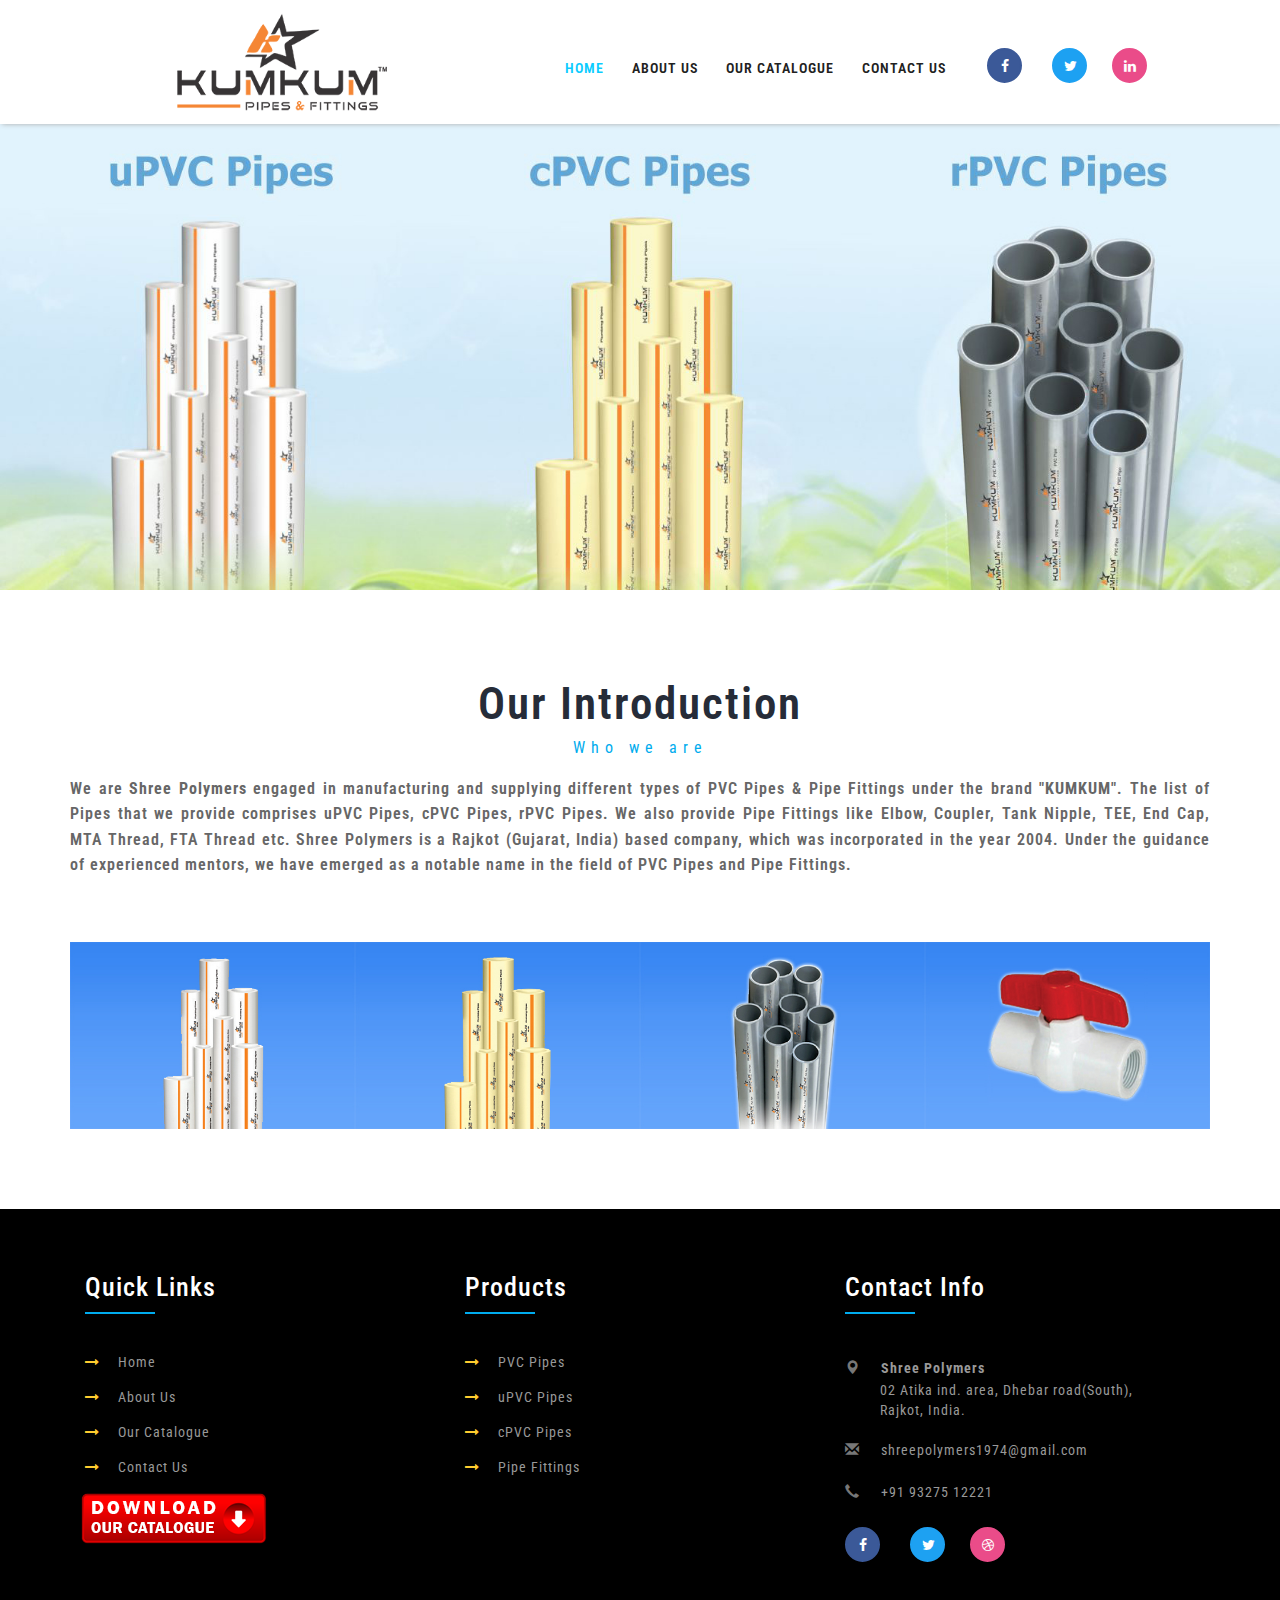
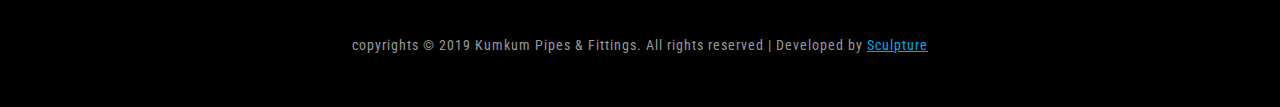
<file: index.html>
<!DOCTYPE html>
<html lang="en">
<head>
<title>Kumkum :: PVC Pipes & Fittings Manufacturer in Rajkot, India</title>
<!-- custom-theme -->
<meta name="viewport" content="width=device-width, initial-scale=1">
<meta http-equiv="Content-Type" content="text/html; charset=utf-8" />
<meta name="keywords" content="Kumkum Pipes & Fittings, PVC pipes, uPVC Pipe, cPVC Pipe, Pipe Fittings Manufacturer in Rajkot, Gujarat, India" />
<script type="application/x-javascript"> addEventListener("load", function() { setTimeout(hideURLbar, 0); }, false);
		function hideURLbar(){ window.scrollTo(0,1); } </script>
<!-- //custom-theme -->
<link href="css/bootstrap.css" rel="stylesheet" type="text/css" media="all" />
<link href="css/style.css" rel="stylesheet" type="text/css" media="all" />
<link rel="stylesheet" type="text/css" href="css/style3.css" /><!--Banner Text-->
<link rel="stylesheet" type="text/css" href="css/team.css" /><!--Banner Text-->
<!-- font-awesome-icons -->
<link href="css/font-awesome.css" rel="stylesheet"> 
<link href="css/sl-slider.css" rel="stylesheet"> 
<!-- //font-awesome-icons -->
<link href="//fonts.googleapis.com/css?family=Roboto+Condensed:300,300i,400,400i,700,700i" rel="stylesheet">
</head>
	
<body>
<!-- banner -->
	<div class="top_heder_agile_info">
		<div class="w3ls_agile_header_inner">	
			<nav class="navbar navbar-default">
				<div class="navbar-header navbar-left">
					<button type="button" class="navbar-toggle collapsed" data-toggle="collapse" data-target="#bs-example-navbar-collapse-1">
						<span class="sr-only">Toggle navigation</span>
						<span class="icon-bar"></span>
						<span class="icon-bar"></span>
						<span class="icon-bar"></span>
					</button>
					<h1><a class="navbar-brand" href="http://kumkumpipes.com"><img src="images/logo.png" width="250px"></a></h1>
				</div>
				<!-- Collect the nav links, forms, and other content for toggling -->
				<div class="collapse navbar-collapse navbar-right" id="bs-example-navbar-collapse-1">
					<nav class="menu menu--juliet">
						<ul class="nav navbar-nav">
							<li class="active"><a href="index.html">Home</a></li>
							<li><a href="about.html" >About Us</a></li>
							<li><a href="catalogue.html">Our Catalogue</a></li>
							<li><a href="contact.html">Contact Us</a></li>
						</ul>
						<div class="agileinfo_social_icons">
							<ul class="agileits_social_list">
								<li><a href="https://www.facebook.com/Kumkum-Pipe-313094662715448/" target="_blank" class="w3_agile_facebook"><i class="fa fa-facebook" aria-hidden="true"></i></a></li>
								<li><a href="#" class="agile_twitter"><i class="fa fa-twitter" aria-hidden="true"></i></a></li>
								<li><a href="#" class="w3_agile_dribble"><i class="fa fa-linkedin" aria-hidden="true"></i></a></li>
							</ul>
						</div>
					</nav>
				</div>
			</nav>
		</div>
	</div>
<!-- //banner -->
	<!--Slider-->
    <section id="slide-show">
     <div id="slider" class="sl-slider-wrapper">

        <!--Slider Items-->    
        <div class="sl-slider">
            <!--Slider Item1-->
            <div class="sl-slide item1" data-orientation="horizontal" data-slice1-rotation="-25" data-slice2-rotation="-25" data-slice1-scale="2" data-slice2-scale="2">
                <div class="sl-slide-inner">
                    <div class="slide1">
                        <img class="img-responsive" src="images/banner1.jpg" alt="banner1" />
                    </div>
                </div>
            </div>
            <!--/Slider Item1-->

            <!--Slider Item2-->
            <div class="sl-slide item2" data-orientation="vertical" data-slice1-rotation="10" data-slice2-rotation="-15" data-slice1-scale="1.5" data-slice2-scale="1.5">
                <div class="sl-slide-inner">
                    <div class="slide2">
                        <img class="img-responsive" src="images/banner2.jpg" alt="banner1" />
                    </div>
                </div>
            </div>
            <!--Slider Item2-->

            <!--Slider Item3-->
            <div class="sl-slide item3" data-orientation="horizontal" data-slice1-rotation="3" data-slice2-rotation="3" data-slice1-scale="2" data-slice2-scale="1">
                <div class="sl-slide-inner">
                   <div class="slide3">
                        <img class="img-responsive" src="images/banner3.jpg" alt="banner1" />
	                </div>
	            </div>
	        </div>
        <!--Slider Item3-->
        <!--Slider Item2-->
            <div class="sl-slide item2" data-orientation="vertical" data-slice1-rotation="10" data-slice2-rotation="-15" data-slice1-scale="1.5" data-slice2-scale="1.5">
                <div class="sl-slide-inner">
                    <div class="slide2">
                        <img class="img-responsive" src="images/banner4.jpg" alt="banner1" />
                    </div>
                </div>
            </div>
		<!--Slider Item2-->
    </div>
    <!--/Slider Items-->

    <!--Slider Next Prev button-->
    <nav id="nav-arrows" class="nav-arrows">
        <span class="nav-arrow-prev"><i class="icon-angle-left"></i></span>
        <span class="nav-arrow-next"><i class="icon-angle-right"></i></span> 
    </nav>
    <!--/Slider Next Prev button-->

</div>
<!-- /slider-wrapper -->           
</section>
<!--/Slider-->

<!-- banner-bottom -->
	<div class="banner-bottom">
		<div class="container">
		   
		          <h2 class="w3l_header">Our Introduction</h2>
			<p class="quia">Who we are</p>
				<p class="agile_para">
					We are <b>Shree Polymers</b> engaged in manufacturing and supplying different types of PVC Pipes & Pipe Fittings under the brand <strong>"KUMKUM"</strong>. The list of Pipes that we provide comprises uPVC Pipes, cPVC Pipes, rPVC Pipes. We also provide Pipe Fittings like Elbow, Coupler, Tank Nipple, TEE, End Cap, MTA Thread, FTA Thread etc.
Shree Polymers is a Rajkot (Gujarat, India) based company, which was incorporated in the year 2004. Under the guidance of experienced mentors, we have emerged as a notable name in the field of PVC Pipes and Pipe Fittings.</p>

			<!-- <div class="col-md-2 w3_agileits_banner_bottom_grid">
				<h5><img src="images/logo.png" width="160"></h5>
			</div> -->
			<div class="col-md-12 w3_agileits_banner_bottom_grid_left">
				<ul id="flexiselDemo1">	
					<li>
						<div class="agileits_w3layouts_banner_bottom_grid">
							<div class="wthree_banner_bottom_grid1">
								<img src="images/pro1.jpg" alt=" " class="img-responsive" />
								<div class="agileinfo_banner_bottom_grid1_pos">
									<h3>KUMKUM</h3>
										<p>uPVC Pipes</p>
								</div>
							</div>
							
						</div>
					</li>
					<li>
						<div class="agileits_w3layouts_banner_bottom_grid">
							<div class="wthree_banner_bottom_grid1">
								<img src="images/pro2.jpg" alt=" " class="img-responsive" />
								<div class="agileinfo_banner_bottom_grid1_pos">
									<h3>KUMKUM</h3>
										<p>cPVC Pipes</p>
								</div>
							</div>
							
						</div>
					</li>
					<li>
						<div class="agileits_w3layouts_banner_bottom_grid">
							<div class="wthree_banner_bottom_grid1">
								<img src="images/pro3.jpg" alt=" " class="img-responsive" />
								<div class="agileinfo_banner_bottom_grid1_pos">
									<h3>KUMKUM</h3>
										<p>rPVC Pipes</p>
								</div>
							</div>
							
						</div>
					</li>
					<li>
						<div class="agileits_w3layouts_banner_bottom_grid">
							<div class="wthree_banner_bottom_grid1">
								<img src="images/pro4.jpg" alt=" " class="img-responsive" />
								<div class="agileinfo_banner_bottom_grid1_pos">
									<h3>KUMKUM</h3>
										<p>Ball Valve</p>
								</div>
							</div>
							
						</div>
					</li>
					<li>
						<div class="agileits_w3layouts_banner_bottom_grid">
							<div class="wthree_banner_bottom_grid1">
								<img src="images/pro5.jpg" alt=" " class="img-responsive" />
								<div class="agileinfo_banner_bottom_grid1_pos">
									<h3>KUMKUM</h3>
									<p>Brass MTA</p>
								</div>
							</div>
							
						</div>
					</li>
					<li>
						<div class="agileits_w3layouts_banner_bottom_grid">
							<div class="wthree_banner_bottom_grid1">
								<img src="images/pro6.jpg" alt=" " class="img-responsive" />
								<div class="agileinfo_banner_bottom_grid1_pos">
									<h3>KUMKUM</h3>
									<p>Tank Nipple</p>
								</div>
							</div>
							
						</div>
					</li>
					<li>
						<div class="agileits_w3layouts_banner_bottom_grid">
							<div class="wthree_banner_bottom_grid1">
								<img src="images/pro7.jpg" alt=" " class="img-responsive" />
								<div class="agileinfo_banner_bottom_grid1_pos">
									<h3>KUMKUM</h3>
									<p>Brass Elbow</p>
								</div>
							</div>
							
						</div>
					</li>
				</ul>
			</div>
			<div class="clearfix"> </div>
		</div>
	</div>
<!-- //banner-bottom -->
<!-- Tooltip -->
				
				<!-- //Tooltip -->

<!-- stats -->
	<!-- <div class="stats">
		<div class="container">
			<div class="col-md-3 w3_stats_grid">
				<h3 id="w3l_stats1" class="odometer">0</h3>
				<p>Years of Experience</p>
			</div>
			<div class="col-md-3 w3_stats_grid">
				<h3 id="w3l_stats2" class="odometer">0</h3>
				<p>Awards Winning</p>
			</div>
			<div class="col-md-3 w3_stats_grid">
				<h3 id="w3l_stats3" class="odometer">0</h3>
				<p>Workers</p>
			</div>
			<div class="col-md-3 w3_stats_grid">
				<h3 id="w3l_stats4" class="odometer">0</h3>
				<p>Companies</p>
			</div>
			<div class="clearfix"> </div>
	
		</div>
	</div> -->
<!-- //stats -->

<!-- footer -->
	<div class="footer">
		<div class="container">
			<div class="col-md-4 agile_footer_grid">
				<h3>Quick Links</h3>
				<ul class="agileits_w3layouts_footer_grid_list">
					<li><i class="fa fa-long-arrow-right" aria-hidden="true"></i>
						<a href="index.html">Home</a>
					</li>
					<li><i class="fa fa-long-arrow-right" aria-hidden="true"></i>
						<a href="about.html">About Us</a>
					</li>
					<li><i class="fa fa-long-arrow-right" aria-hidden="true"></i>
						<a href="catalogue.html">Our Catalogue</a>
					</li>
					<li><i class="fa fa-long-arrow-right" aria-hidden="true"></i>
						<a href="contact.html">Contact Us</a>
					</li>
				</ul>
				<p style="margin-left: -10px;margin-top: 10px;"><a href="images/catalogue.pdf" download><img src="images/catalogue-dwn-btn.png"></a></p>
			</div>
			<div class="col-md-4 agile_footer_grid">
				<h3>Products</h3>
				<ul class="agileits_w3layouts_footer_grid_list">
					<li><i class="fa fa-long-arrow-right" aria-hidden="true"></i>
						<a href="#">PVC Pipes</a>
					</li>
					<li><i class="fa fa-long-arrow-right" aria-hidden="true"></i>
						<a href="#">uPVC Pipes</a>
					</li>
					<li><i class="fa fa-long-arrow-right" aria-hidden="true"></i>
						<a href="#">cPVC Pipes</a>
					</li>
					<li><i class="fa fa-long-arrow-right" aria-hidden="true"></i>
						<a href="#">Pipe Fittings</a>
					</li>
				</ul>
			</div>
			<div class="col-md-4 agile_footer_grid">
				<h3>Contact Info</h3>
				<ul class="w3_address">
					<li><i class="glyphicon glyphicon-map-marker" aria-hidden="true"></i><b>Shree Polymers</b><span>02 Atika ind. area, Dhebar road(South), </span><span>Rajkot, India.</span></li>
					<li><i class="glyphicon glyphicon-envelope" aria-hidden="true"></i><a href="mailto:info@example.com">shreepolymers1974@gmail.com</a></li>
					<li><i class="glyphicon glyphicon-earphone" aria-hidden="true"></i>+91 93275 12221</li>
				</ul>
				<br/>
				<ul class="agileits_social_list">
					<li><a href="https://www.facebook.com/Kumkum-Pipe-313094662715448/" target="_blank" class="w3_agile_facebook"><i class="fa fa-facebook" aria-hidden="true"></i></a></li>
					<li><a href="#" class="agile_twitter"><i class="fa fa-twitter" aria-hidden="true"></i></a></li>
					<li><a href="#" class="w3_agile_dribble"><i class="fa fa-dribbble" aria-hidden="true"></i></a></li>
				</ul>
			</div>
			<div class="clearfix"> </div>
			<div class="w3_agileits_footer_grids agileinfo_copyright">
				<p>copyrights © 2019 Kumkum Pipes & Fittings. All rights reserved | Developed by <a href="http://sculpturewebtech.com/">Sculpture</a></p>
			</div>
		</div>
	</div>
<!-- //footer -->
		
<!-- js -->
<script type="text/javascript" src="js/jquery-2.1.4.min.js"></script>
<!-- carousal -->
	<script src="js/slick.js" type="text/javascript"></script>
	<script type="text/javascript">
		$(document).on('ready', function() {
		  $(".center").slick({
			dots: true,
			infinite: true,
			centerMode: true,
			slidesToShow: 2,
			slidesToScroll: 2,
			responsive: [
				{
				  breakpoint:800,
				  settings: {
					arrows: true,
					centerMode: false,
					slidesToShow: 1
				  }
				},
				{
				  breakpoint: 480,
				  settings: {
					arrows: true,
					centerMode: false,
					centerPadding: '40px',
					slidesToShow: 1
				  }
				}
			 ]
		  });
		});
	</script>
<!-- //carousal -->
<!-- //js -->


<!-- flexisel -->
		<script type="text/javascript">
		$(window).load(function() {
			$("#flexiselDemo1").flexisel({
				visibleItems: 4,
				animationSpeed: 1400,
				autoPlay: true,
				autoPlaySpeed: 3000,    		
				pauseOnHover: true,
				enableResponsiveBreakpoints: true,
				responsiveBreakpoints: { 
					portrait: { 
						changePoint:480,
						visibleItems: 1
					}, 
					landscape: { 
						changePoint:640,
						visibleItems:2
					},
					tablet: { 
						changePoint:768,
						visibleItems: 2
					}
				}
			});
			
		});
	</script>
	<script type="text/javascript" src="js/jquery.flexisel.js"></script>
<!-- //flexisel -->
<script src="js/modernizr-2.6.2-respond-1.1.0.min.js"></script>
<!-- odometer-script -->
			<script src="js/odometer.js"></script>
			<script>
				window.odometerOptions = {
				  format: '(,ddd).dd'
				};
				setTimeout(function(){
					jQuery('#w3l_stats1').html(25);
				}, 1000);
			</script>
			<script>
				window.odometerOptions = {
				  format: '(,ddd).dd'
				};
				setTimeout(function(){
					jQuery('#w3l_stats2').html(330);
				}, 1000);
			</script>
			<script>
				window.odometerOptions = {
				  format: '(,ddd).dd'
				};
				setTimeout(function(){
					jQuery('#w3l_stats3').html(22496);
				}, 1000);
			</script>
			<script>
				window.odometerOptions = {
				  format: '(,ddd).dd'
				};
				setTimeout(function(){
					jQuery('#w3l_stats4').html(620);
				}, 1000);
			</script>
		<!-- //odometer-script -->
<!-- start-smoth-scrolling -->
<script type="text/javascript" src="js/move-top.js"></script>
<script type="text/javascript" src="js/easing.js"></script>
<script type="text/javascript">
	jQuery(document).ready(function($) {
		$(".scroll").click(function(event){		
			event.preventDefault();
			$('html,body').animate({scrollTop:$(this.hash).offset().top},1000);
		});
	});
</script>
<!-- start-smoth-scrolling -->
	

<!-- here stars scrolling icon -->
	<script type="text/javascript">
		$(document).ready(function() {
			/*
				var defaults = {
				containerID: 'toTop', // fading element id
				containerHoverID: 'toTopHover', // fading element hover id
				scrollSpeed: 1200,
				easingType: 'linear' 
				};
			*/
								
			$().UItoTop({ easingType: 'easeOutQuart' });
								
			});
	</script>
<!-- //here ends scrolling icon -->
<!-- for bootstrap working -->
	<script src="js/bootstrap.js"></script>
<!-- //for bootstrap working -->
<script src="js/jquery.ba-cond.min.js"></script>
<script src="js/jquery.slitslider.js"></script>
<!-- /Required javascript files for Slider -->

<!-- SL Slider -->
<script type="text/javascript"> 
$(function() {
    var Page = (function() {
        var $navArrows = $( '#nav-arrows' ),
        slitslider = $( '#slider' ).slitslider( {
            autoplay : true
        } ),
        init = function() {
            initEvents();
        },
        initEvents = function() {
            $navArrows.children( ':last' ).on( 'click', function() {
                slitslider.next();
                return false;
            });
            $navArrows.children( ':first' ).on( 'click', function() {
                slitslider.previous();
                return false;
            });
        };
        return { init : init };
    })();
    Page.init();
});
</script>
</body>
</html>
</file>
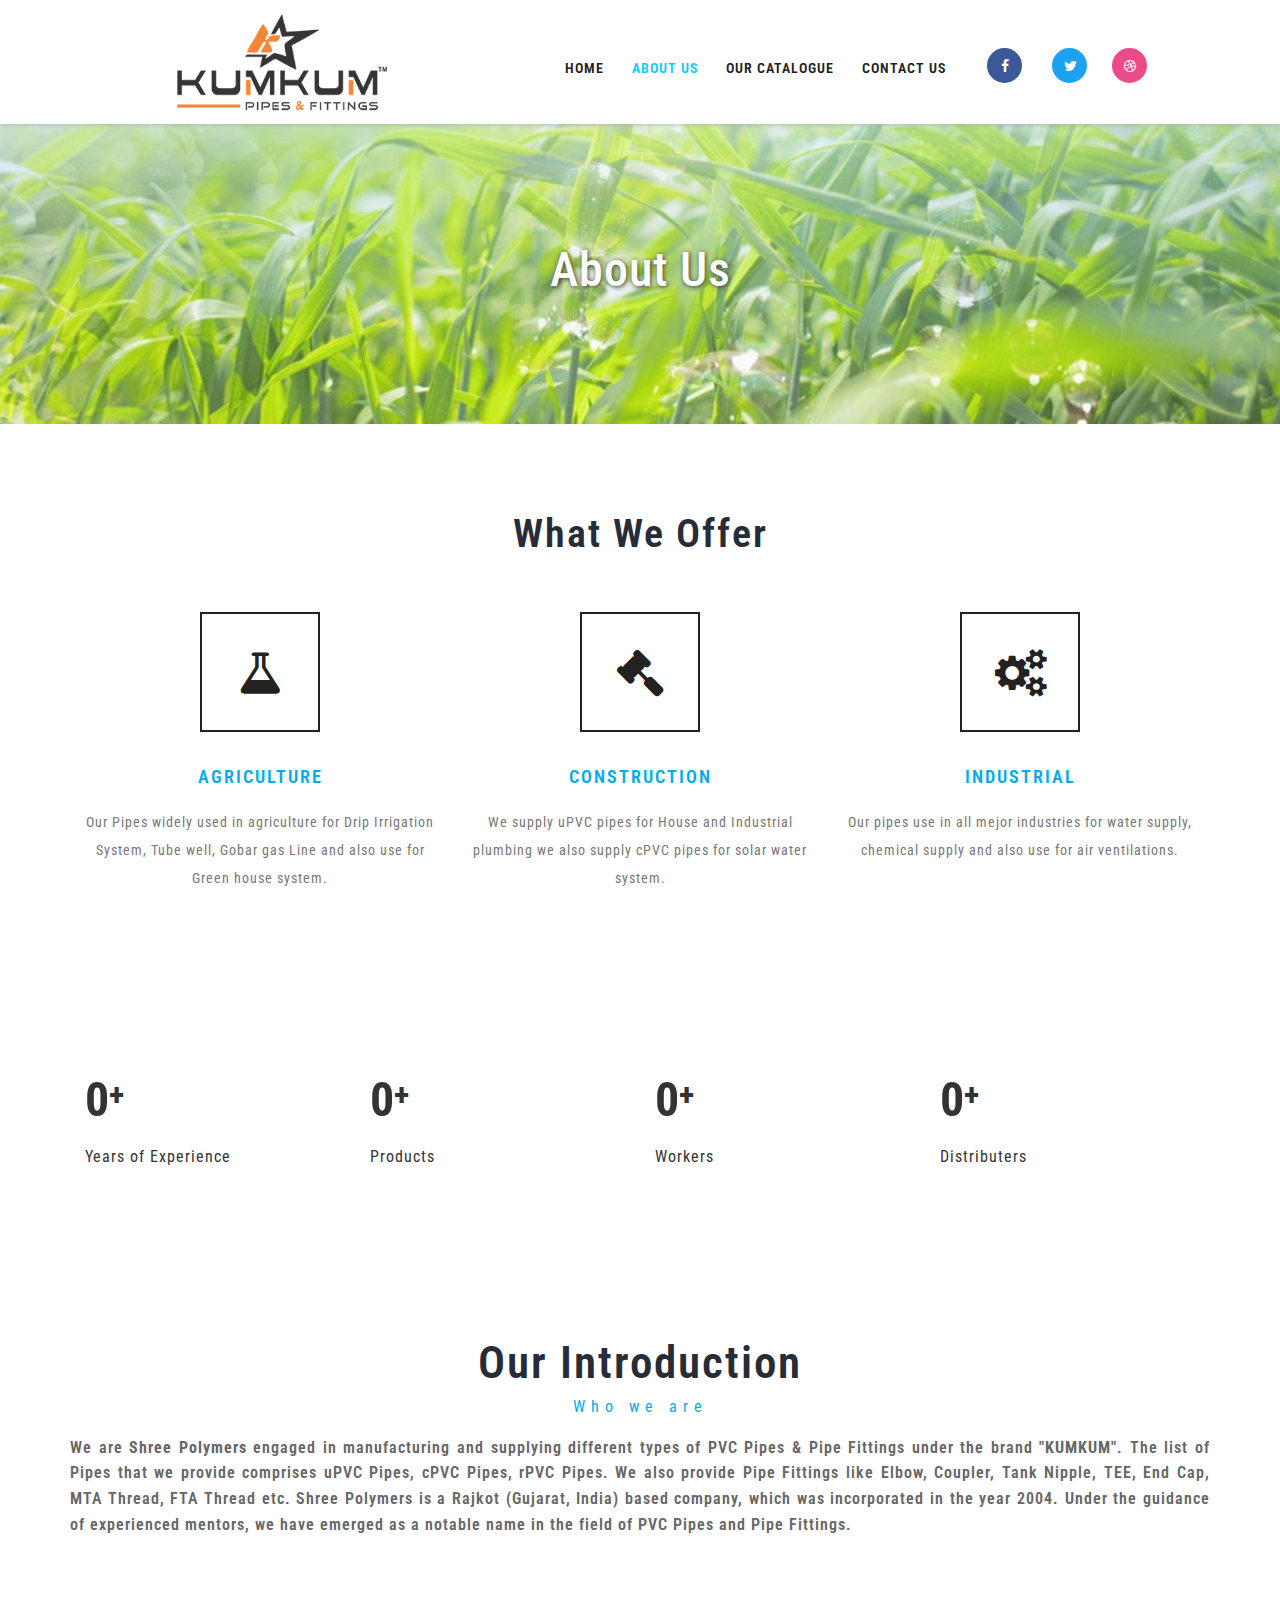
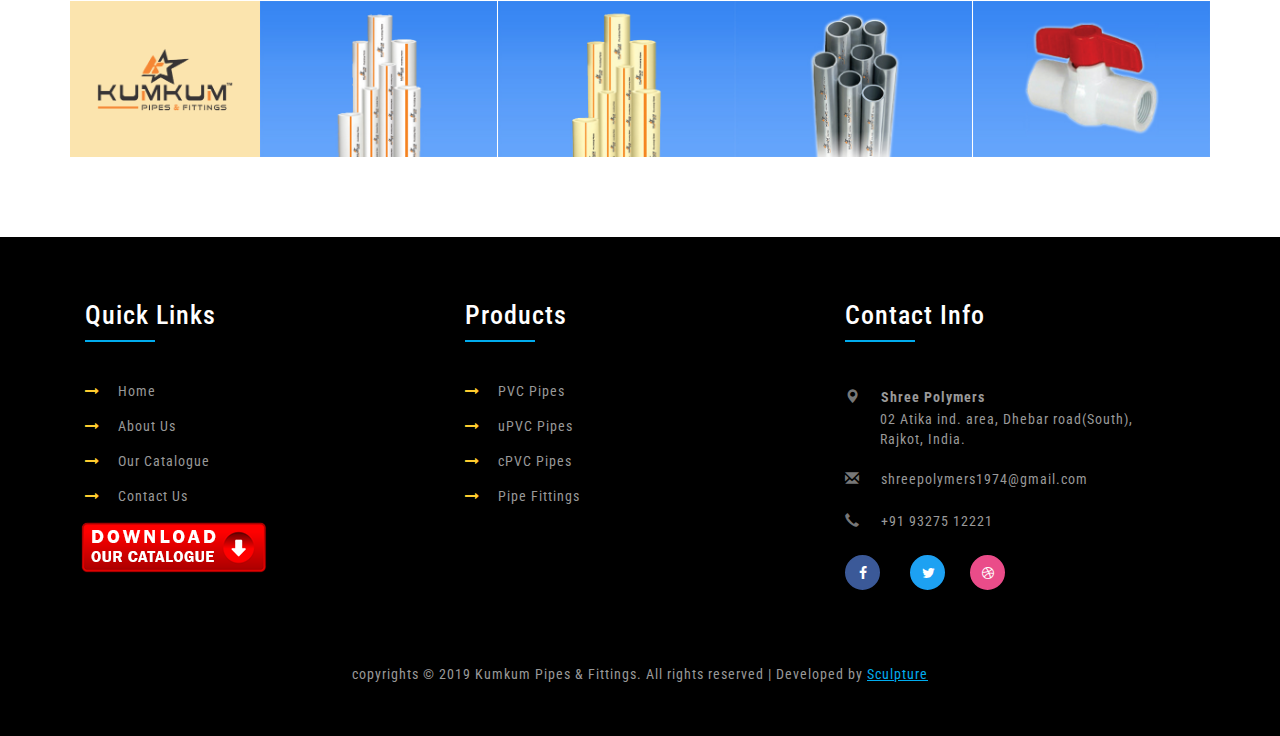
<file: about.html>
<!DOCTYPE html>
<html lang="en">
<head>
<title>Kumkum :: PVC Pipes & Fittings Manufacturer in Rajkot, India</title>
<!-- custom-theme -->
<meta name="viewport" content="width=device-width, initial-scale=1">
<meta http-equiv="Content-Type" content="text/html; charset=utf-8" />
<meta name="keywords" content="Kumkum Pipes & Fittings, PVC pipes, uPVC Pipe, cPVC Pipe, Pipe Fittings Manufacturer in Rajkot, Gujarat, India" />
<script type="application/x-javascript"> addEventListener("load", function() { setTimeout(hideURLbar, 0); }, false);
		function hideURLbar(){ window.scrollTo(0,1); } </script>
<!-- //custom-theme -->
<link href="css/bootstrap.css" rel="stylesheet" type="text/css" media="all" />
<link href="css/style.css" rel="stylesheet" type="text/css" media="all" />
<!-- font-awesome-icons -->
<link href="css/font-awesome.css" rel="stylesheet"> 
<!-- //font-awesome-icons -->
<link href="//fonts.googleapis.com/css?family=Roboto+Condensed:300,300i,400,400i,700,700i" rel="stylesheet">
</head>
	
<body>
	<!-- banner -->
	<div class="top_heder_agile_info">
		<div class="w3ls_agile_header_inner">
			<nav class="navbar navbar-default">
				<div class="navbar-header navbar-left">
					<button type="button" class="navbar-toggle collapsed" data-toggle="collapse" data-target="#bs-example-navbar-collapse-1">
						<span class="sr-only">Toggle navigation</span>
						<span class="icon-bar"></span>
						<span class="icon-bar"></span>
						<span class="icon-bar"></span>
					</button>
					<h1><a class="navbar-brand" href="http://kumkumpipes.com"><img src="images/logo.png" width="250px" alt="KUMKUM Pipes"></a></h1>
				</div>
				<!-- Collect the nav links, forms, and other content for toggling -->
				<div class="collapse navbar-collapse navbar-right" id="bs-example-navbar-collapse-1">
					<nav class="menu menu--juliet">
						<ul class="nav navbar-nav">
							<li><a href="index.html">Home</a></li>
							<li class="active"><a href="about.html" >About Us</a></li>
							<li><a href="catalogue.html">Our Catalogue</a></li>
							<li><a href="contact.html">Contact Us</a></li>
						</ul>
						<div class="agileinfo_social_icons">
							<ul class="agileits_social_list">
								<li><a href="https://www.facebook.com/Kumkum-Pipe-313094662715448/" target="_blank" class="w3_agile_facebook"><i class="fa fa-facebook" aria-hidden="true"></i></a></li>
								<li><a href="#" class="agile_twitter"><i class="fa fa-twitter" aria-hidden="true"></i></a></li>
								<li><a href="#" class="w3_agile_dribble"><i class="fa fa-dribbble" aria-hidden="true"></i></a></li>
							</ul>
						</div>
					</nav>
				</div>
			</nav>
		</div>
	</div>
	<!-- //banner -->
	<div class="banner1">
		<div class="w3layouts_banner1_info">
			<h2>About Us</h2>
		</div>
	</div>
<!-- banner-bottom -->
	<div class="banner-bottom">
		<div class="container">
		 <h3 class="w3l_header">What we offer</h3>
			
			<div class="w3ls_service_grids">
				<div class="col-md-4 w3l_service_grid_left">
					<div class="w3_service_grid_left_grid">
						<i class="fa fa-flask" aria-hidden="true"></i>
					</div>
					<h4>Agriculture</h4>
					<p>Our Pipes widely used in agriculture for Drip Irrigation System, Tube well, Gobar gas Line and also use for Green house system.</p>
					
				</div>
				<div class="col-md-4 w3l_service_grid_left">
					<div class="w3_service_grid_left_grid">
						<i class="fa fa-gavel" aria-hidden="true"></i>
					</div>
					<h4>Construction</h4>
					<p>We supply uPVC pipes for House and Industrial plumbing we also supply cPVC pipes for solar water system.</p>
					
				</div>
				<div class="col-md-4 w3l_service_grid_left">
					<div class="w3_service_grid_left_grid">
						<i class="fa fa-cogs" aria-hidden="true"></i>
					</div>
					<h4>Industrial</h4>
					<p>Our pipes use in all mejor industries for water supply, chemical supply and also use for air ventilations.
</p>
					
				</div>
				<div class="clearfix"> </div>
			</div>
		</div>
	</div>
<!-- //banner-bottom -->
<!-- stats -->
	<div class="stats">
		<div class="container">
			<div class="col-md-3 w3_stats_grid">
				<h3 id="w3l_stats1" class="odometer">0</h3><span class="countplus">+</span>
				<p>Years of Experience</p>
			</div>
			<div class="col-md-3 w3_stats_grid">
				<h3 id="w3l_stats2" class="odometer">0</h3><span class="countplus">+</span>
				<p>Products</p>
			</div>
			<div class="col-md-3 w3_stats_grid">
				<h3 id="w3l_stats3" class="odometer">0</h3><span class="countplus">+</span>
				<p>Workers</p>
			</div>
			<div class="col-md-3 w3_stats_grid">
				<h3 id="w3l_stats4" class="odometer">0</h3><span class="countplus">+</span>
				<p>Distributers</p>
			</div>
			<div class="clearfix"> </div>
	
		</div>
	</div>
<!-- //stats -->
<!-- featured-services -->
	<div class="banner-bottom">
		<div class="container">
		   
		          <h2 class="w3l_header">Our Introduction</h2>
			<p class="quia">Who we are</p>
				<p class="agile_para">
					We are <b>Shree Polymers</b> engaged in manufacturing and supplying different types of PVC Pipes & Pipe Fittings under the brand <strong>"KUMKUM"</strong>. The list of Pipes that we provide comprises uPVC Pipes, cPVC Pipes, rPVC Pipes. We also provide Pipe Fittings like Elbow, Coupler, Tank Nipple, TEE, End Cap, MTA Thread, FTA Thread etc.
Shree Polymers is a Rajkot (Gujarat, India) based company, which was incorporated in the year 2004. Under the guidance of experienced mentors, we have emerged as a notable name in the field of PVC Pipes and Pipe Fittings.</p>

			<div class="col-md-2 w3_agileits_banner_bottom_grid">
				<h5><img src="images/logo.png" width="160"></h5>
			</div>
			<div class="col-md-10 w3_agileits_banner_bottom_grid_left">
				<ul id="flexiselDemo1">	
					<li>
						<div class="agileits_w3layouts_banner_bottom_grid">
							<div class="wthree_banner_bottom_grid1">
								<img src="images/pro1.jpg" alt=" " class="img-responsive" />
								<div class="agileinfo_banner_bottom_grid1_pos">
									<h3>KUMKUM</h3>
										<p>uPVC Pipes</p>
								</div>
							</div>
							
						</div>
					</li>
					<li>
						<div class="agileits_w3layouts_banner_bottom_grid">
							<div class="wthree_banner_bottom_grid1">
								<img src="images/pro2.jpg" alt=" " class="img-responsive" />
								<div class="agileinfo_banner_bottom_grid1_pos">
									<h3>KUMKUM</h3>
										<p>cPVC Pipes</p>
								</div>
							</div>
							
						</div>
					</li>
					<li>
						<div class="agileits_w3layouts_banner_bottom_grid">
							<div class="wthree_banner_bottom_grid1">
								<img src="images/pro3.jpg" alt=" " class="img-responsive" />
								<div class="agileinfo_banner_bottom_grid1_pos">
									<h3>KUMKUM</h3>
										<p>rPVC Pipes</p>
								</div>
							</div>
							
						</div>
					</li>
					<li>
						<div class="agileits_w3layouts_banner_bottom_grid">
							<div class="wthree_banner_bottom_grid1">
								<img src="images/pro4.jpg" alt=" " class="img-responsive" />
								<div class="agileinfo_banner_bottom_grid1_pos">
									<h3>KUMKUM</h3>
										<p>Ball Valve</p>
								</div>
							</div>
							
						</div>
					</li>
					<li>
						<div class="agileits_w3layouts_banner_bottom_grid">
							<div class="wthree_banner_bottom_grid1">
								<img src="images/pro5.jpg" alt=" " class="img-responsive" />
								<div class="agileinfo_banner_bottom_grid1_pos">
									<h3>KUMKUM</h3>
									<p>Brass MTA</p>
								</div>
							</div>
							
						</div>
					</li>
					<li>
						<div class="agileits_w3layouts_banner_bottom_grid">
							<div class="wthree_banner_bottom_grid1">
								<img src="images/pro6.jpg" alt=" " class="img-responsive" />
								<div class="agileinfo_banner_bottom_grid1_pos">
									<h3>KUMKUM</h3>
									<p>Tank Nipple</p>
								</div>
							</div>
							
						</div>
					</li>
					<li>
						<div class="agileits_w3layouts_banner_bottom_grid">
							<div class="wthree_banner_bottom_grid1">
								<img src="images/pro7.jpg" alt=" " class="img-responsive" />
								<div class="agileinfo_banner_bottom_grid1_pos">
									<h3>KUMKUM</h3>
									<p>Brass Elbow</p>
								</div>
							</div>
							
						</div>
					</li>
				</ul>
			</div>
			<div class="clearfix"> </div>
		</div>
	</div>
<!-- //featured-services -->

<!-- footer -->
	<div class="footer">
		<div class="container">
			<div class="col-md-4 agile_footer_grid">
				<h3>Quick Links</h3>
				<ul class="agileits_w3layouts_footer_grid_list">
					<li><i class="fa fa-long-arrow-right" aria-hidden="true"></i>
						<a href="index.html">Home</a>
					</li>
					<li><i class="fa fa-long-arrow-right" aria-hidden="true"></i>
						<a href="about.html">About Us</a>
					</li>
					<li><i class="fa fa-long-arrow-right" aria-hidden="true"></i>
						<a href="catalogue.html">Our Catalogue</a>
					</li>
					<li><i class="fa fa-long-arrow-right" aria-hidden="true"></i>
						<a href="contact.html">Contact Us</a>
					</li>
				</ul>
				<p style="margin-left: -10px;margin-top: 10px;"><a href="images/catalogue.pdf" download><img src="images/catalogue-dwn-btn.png"></a></p>
			</div>
			<div class="col-md-4 agile_footer_grid">
				<h3>Products</h3>
				<ul class="agileits_w3layouts_footer_grid_list">
					<li><i class="fa fa-long-arrow-right" aria-hidden="true"></i>
						<a href="#">PVC Pipes</a>
					</li>
					<li><i class="fa fa-long-arrow-right" aria-hidden="true"></i>
						<a href="#">uPVC Pipes</a>
					</li>
					<li><i class="fa fa-long-arrow-right" aria-hidden="true"></i>
						<a href="#">cPVC Pipes</a>
					</li>
					<li><i class="fa fa-long-arrow-right" aria-hidden="true"></i>
						<a href="#">Pipe Fittings</a>
					</li>
				</ul>
			</div>
			<div class="col-md-4 agile_footer_grid">
				<h3>Contact Info</h3>
				<ul class="w3_address">
					<li><i class="glyphicon glyphicon-map-marker" aria-hidden="true"></i><b>Shree Polymers</b><span>02 Atika ind. area, Dhebar road(South), </span><span>Rajkot, India.</span></li>
					<li><i class="glyphicon glyphicon-envelope" aria-hidden="true"></i><a href="mailto:info@example.com">shreepolymers1974@gmail.com</a></li>
					<li><i class="glyphicon glyphicon-earphone" aria-hidden="true"></i>+91 93275 12221</li>
				</ul>
				<br/>
				<ul class="agileits_social_list">
					<li><a href="https://www.facebook.com/Kumkum-Pipe-313094662715448/" target="_blank" class="w3_agile_facebook"><i class="fa fa-facebook" aria-hidden="true"></i></a></li>
					<li><a href="#" class="agile_twitter"><i class="fa fa-twitter" aria-hidden="true"></i></a></li>
					<li><a href="#" class="w3_agile_dribble"><i class="fa fa-dribbble" aria-hidden="true"></i></a></li>
				</ul>
			</div>
			<div class="clearfix"> </div>
			<div class="w3_agileits_footer_grids agileinfo_copyright">
				<p>copyrights © 2019 Kumkum Pipes & Fittings. All rights reserved | Developed by <a href="http://sculpturewebtech.com/">Sculpture</a></p>
			</div>
		</div>
	</div>
<!-- //footer -->

<!-- js -->
<script type="text/javascript" src="js/jquery-2.1.4.min.js"></script>
<!-- //js -->

<!-- flexisel -->
		<script type="text/javascript">
		$(window).load(function() {
			$("#flexiselDemo1").flexisel({
				visibleItems: 4,
				animationSpeed: 1000,
				autoPlay: true,
				autoPlaySpeed: 3000,    		
				pauseOnHover: true,
				enableResponsiveBreakpoints: true,
				responsiveBreakpoints: { 
					portrait: { 
						changePoint:480,
						visibleItems: 1
					}, 
					landscape: { 
						changePoint:640,
						visibleItems:2
					},
					tablet: { 
						changePoint:768,
						visibleItems: 2
					}
				}
			});
			
		});
	</script>
	<script type="text/javascript" src="js/jquery.flexisel.js"></script>
<!-- //flexisel -->

<!-- start-smoth-scrolling -->
<script type="text/javascript" src="js/move-top.js"></script>
<script type="text/javascript" src="js/easing.js"></script>
<script type="text/javascript">
	jQuery(document).ready(function($) {
		$(".scroll").click(function(event){		
			event.preventDefault();
			$('html,body').animate({scrollTop:$(this.hash).offset().top},1000);
		});
	});
</script>
	<!-- odometer-script -->
			<script src="js/odometer.js"></script>
			<script>
				window.odometerOptions = {
				  format: '(,ddd).dd'
				};
				setTimeout(function(){
					jQuery('#w3l_stats1').html(5);
				}, 1000);
			</script>
			<script>
				window.odometerOptions = {
				  format: '(,ddd).dd'
				};
				setTimeout(function(){
					jQuery('#w3l_stats2').html(30);
				}, 1000);
			</script>
			<script>
				window.odometerOptions = {
				  format: '(,ddd).dd'
				};
				setTimeout(function(){
					jQuery('#w3l_stats3').html(50);
				}, 1000);
			</script>
			<script>
				window.odometerOptions = {
				  format: '(,ddd).dd'
				};
				setTimeout(function(){
					jQuery('#w3l_stats4').html(100);
				}, 1000);
			</script>
		<!-- //odometer-script -->
<!-- here stars scrolling icon -->
	<script type="text/javascript">
		$(document).ready(function() {
			/*
				var defaults = {
				containerID: 'toTop', // fading element id
				containerHoverID: 'toTopHover', // fading element hover id
				scrollSpeed: 1200,
				easingType: 'linear' 
				};
			*/
								
			$().UItoTop({ easingType: 'easeOutQuart' });
								
			});
	</script>
<!-- //here ends scrolling icon -->
<!-- for bootstrap working -->
	<script src="js/bootstrap.js"></script>
<!-- //for bootstrap working -->
</body>
</html>
</file>
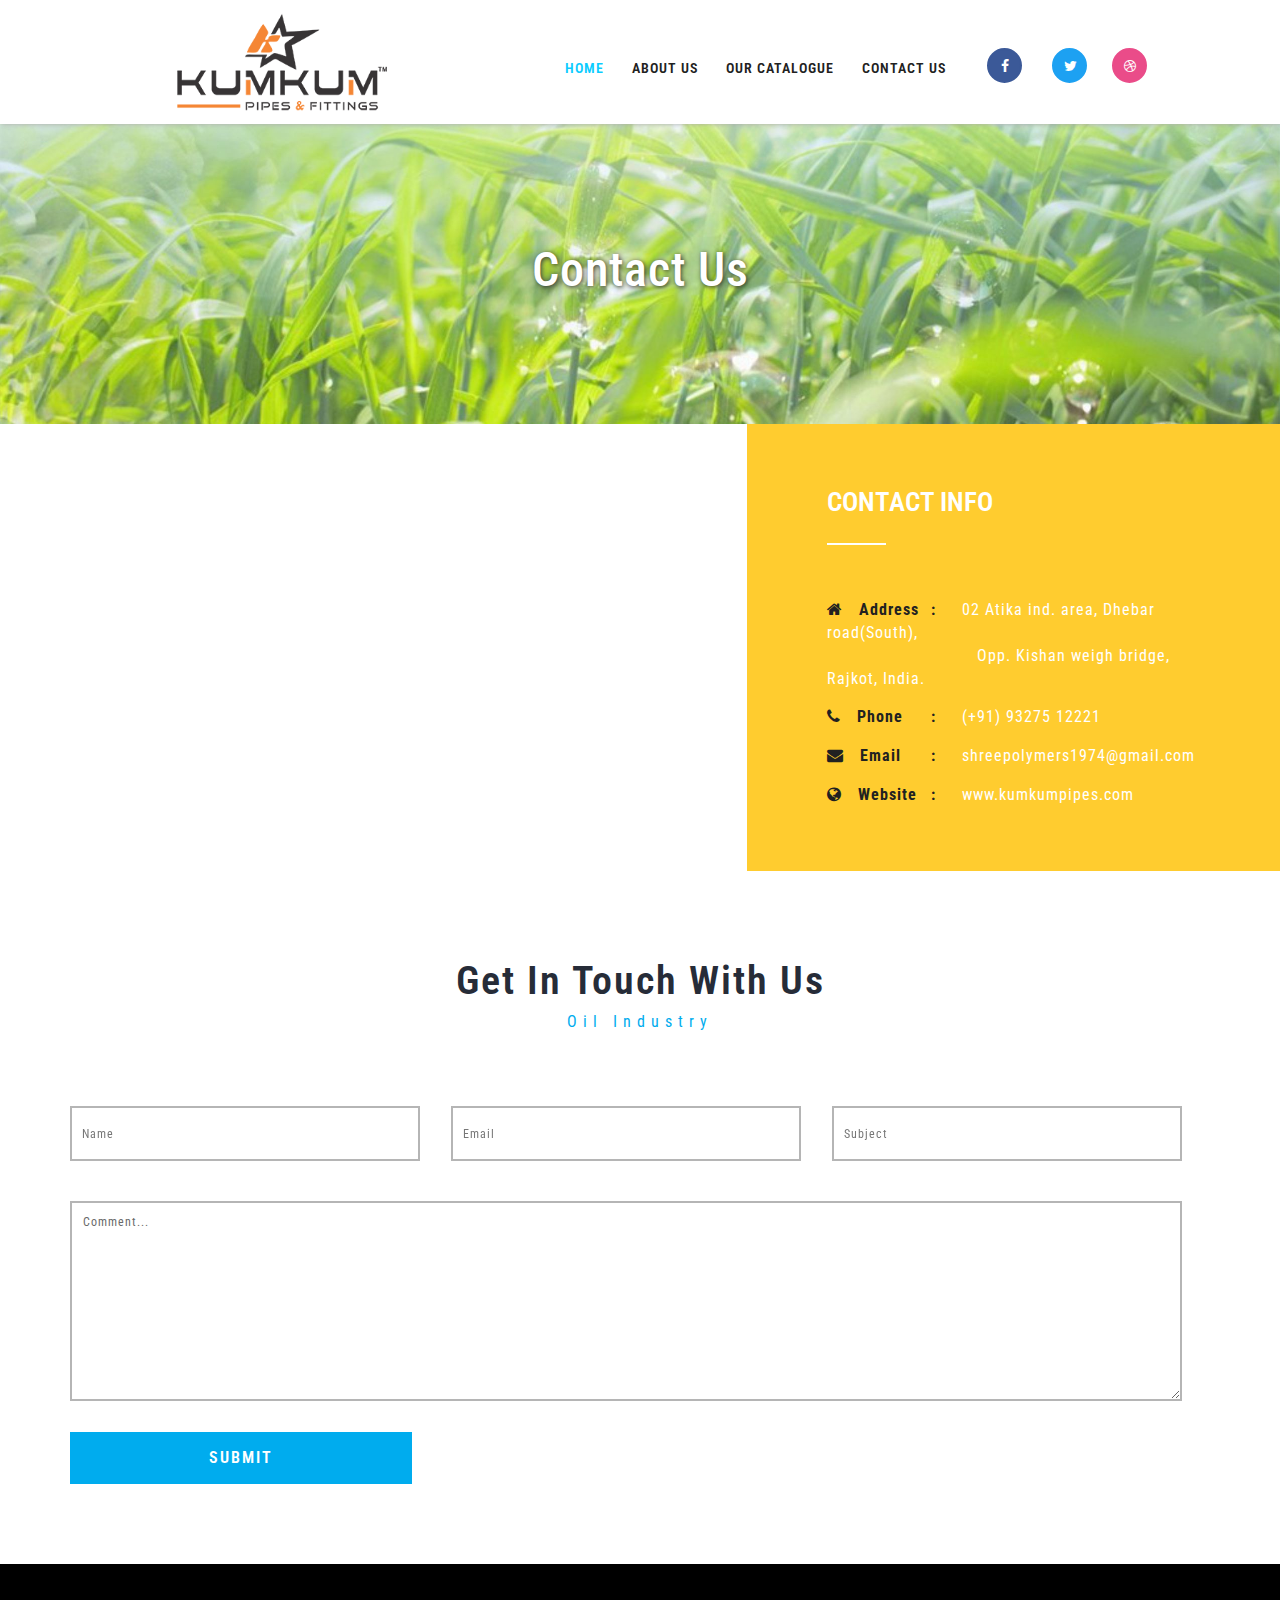
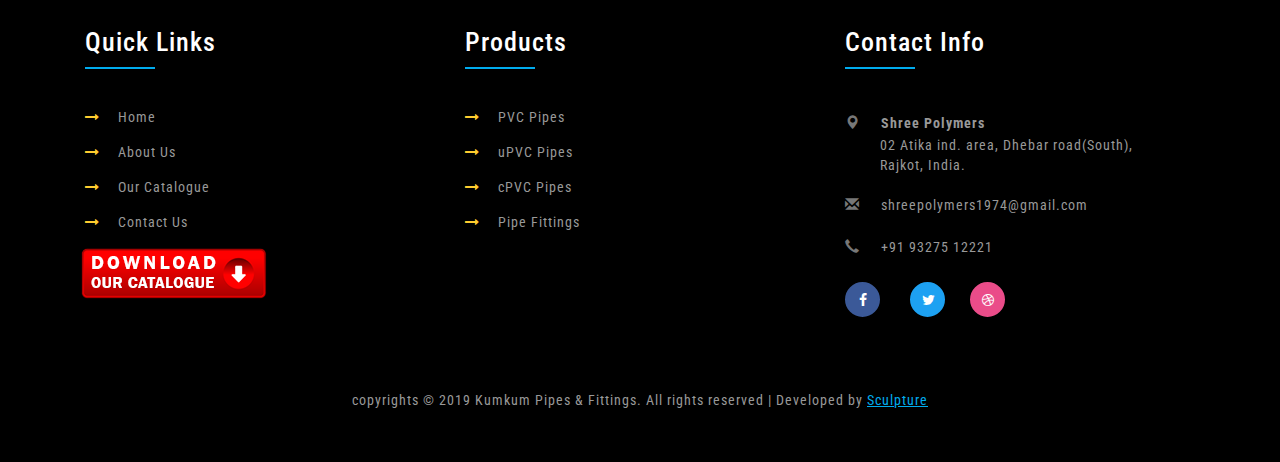
<file: contact.html>
<!DOCTYPE html>
<html lang="en">
<head>
<title>Kumkum :: PVC Pipes & Fittings Manufacturer in Rajkot, India</title>
<!-- custom-theme -->
<meta name="viewport" content="width=device-width, initial-scale=1">
<meta http-equiv="Content-Type" content="text/html; charset=utf-8" />
<meta name="keywords" content="Kumkum Pipes & Fittings, PVC pipes, uPVC Pipe, cPVC Pipe, Pipe Fittings Manufacturer in Rajkot, Gujarat, India" />
<script type="application/x-javascript"> addEventListener("load", function() { setTimeout(hideURLbar, 0); }, false);
		function hideURLbar(){ window.scrollTo(0,1); } </script>
<!-- //custom-theme -->
<link href="css/bootstrap.css" rel="stylesheet" type="text/css" media="all" />
<link href="css/style.css" rel="stylesheet" type="text/css" media="all" />
<!-- font-awesome-icons -->
<link href="css/font-awesome.css" rel="stylesheet"> 
<!-- //font-awesome-icons -->
<link href="//fonts.googleapis.com/css?family=Roboto+Condensed:300,300i,400,400i,700,700i" rel="stylesheet">
</head>
	
<body>
<!-- banner -->
	<div class="top_heder_agile_info">
		<div class="w3ls_agile_header_inner">	
			<nav class="navbar navbar-default">
				<div class="navbar-header navbar-left">
					<button type="button" class="navbar-toggle collapsed" data-toggle="collapse" data-target="#bs-example-navbar-collapse-1">
						<span class="sr-only">Toggle navigation</span>
						<span class="icon-bar"></span>
						<span class="icon-bar"></span>
						<span class="icon-bar"></span>
					</button>
					<h1><a class="navbar-brand" href="http://kumkumpipes.com"><img src="images/logo.png" width="250px" alt="KUMKUM Pipes"></a></h1>
				</div>
				<!-- Collect the nav links, forms, and other content for toggling -->
				<div class="collapse navbar-collapse navbar-right" id="bs-example-navbar-collapse-1">
					<nav class="menu menu--juliet">
						<ul class="nav navbar-nav">
							<li class="active"><a href="index.html">Home</a></li>
							<li><a href="about.html" >About Us</a></li>
							<li><a href="catalogue.html">Our Catalogue</a></li>
							<li><a href="contact.html">Contact Us</a></li>
						</ul>
						<div class="agileinfo_social_icons">
							<ul class="agileits_social_list">
								<li><a href="https://www.facebook.com/Kumkum-Pipe-313094662715448/" target="_blank" class="w3_agile_facebook"><i class="fa fa-facebook" aria-hidden="true"></i></a></li>
								<li><a href="#" class="agile_twitter"><i class="fa fa-twitter" aria-hidden="true"></i></a></li>
								<li><a href="#" class="w3_agile_dribble"><i class="fa fa-dribbble" aria-hidden="true"></i></a></li>
							</ul>
						</div>
					</nav>
				</div>
			</nav>
		</div>
	</div>
<!-- //banner -->
<div class="banner1">
         <div class="w3layouts_banner1_info">
				<h2>Contact Us</h2>
			</div>

</div>
<!-- mail -->
	<div class="agileits_w3layouts_mail_grids">	
		<div class="col-md-7 w3l_mail_left">
			<div class="map">
			   <iframe src="https://www.google.com/maps/embed?pb=!1m18!1m12!1m3!1d3692.360581377462!2d70.79882721501414!3d22.2643268853423!2m3!1f0!2f0!3f0!3m2!1i1024!2i768!4f13.1!3m3!1m2!1s0x3959ca7b4783c3f5%3A0xfb1120cc39b12b10!2sKishan+Weigh+Bridge!5e0!3m2!1sen!2sin!4v1558000435275!5m2!1sen!2sin"></iframe>

			</div>
		</div>
		<div class="col-md-5 w3l_mail_right">
			<h3>Contact Info</h3>
			<ul>
				<li><span><i class="fa fa-home" aria-hidden="true"></i>Address<label>:</label></span> 02 Atika ind. area, Dhebar road(South),<br/>&emsp;&emsp;&emsp;&emsp;&emsp;&emsp;&emsp;&emsp;&emsp;&emsp;Opp. Kishan weigh bridge, Rajkot, India.</li>
				<li><span><i class="fa fa-phone" aria-hidden="true"></i>Phone<label>:</label></span> (+91) 93275 12221</li>
				<!-- <li><span><i class="fa fa-fax" aria-hidden="true"></i>Fax<label>:</label></span> +82-21-1218</li> -->
				<li><span><i class="fa fa-envelope" aria-hidden="true"></i>Email<label>:</label></span> <a href="mailto:shreepolymers1974@gmail.com">shreepolymers1974@gmail.com</a></li>
				<li><span><i class="fa fa-globe" aria-hidden="true"></i>Website<label>:</label></span> <a href="https://kumkumpipes.com/">www.kumkumpipes.com</a></li>
			</ul>
		</div>
		<div class="clearfix"> </div>
	</div>
	<div class="banner-bottom">
		<div class="container">
		 <h3 class="w3l_header">Get in touch with us</h3>
			<p class="quia">Oil Industry </p>
			
			<div class="agileinfo_mail_grids">
				<form action="#" method="post">
					<span class="input input--chisato">
						<input class="input__field input__field--chisato" name="Name" type="text" id="input-13" placeholder=" " required="" />
						<label class="input__label input__label--chisato" for="input-13">
							<span class="input__label-content input__label-content--chisato" data-content="Name">Name</span>
						</label>
					</span>
					<span class="input input--chisato">
						<input class="input__field input__field--chisato" name="Email" type="email" id="input-14" placeholder=" " required="" />
						<label class="input__label input__label--chisato" for="input-14">
							<span class="input__label-content input__label-content--chisato" data-content="Email">Email</span>
						</label>
					</span>
					<span class="input input--chisato">
						<input class="input__field input__field--chisato" name="Subject" type="text" id="input-15" placeholder=" " required="" />
						<label class="input__label input__label--chisato" for="input-15">
							<span class="input__label-content input__label-content--chisato" data-content="Subject">Subject</span>
						</label>
					</span>
					<textarea name="Message" placeholder="Comment..." required=""></textarea>
					<input type="submit" value="Submit">
				</form>
			</div>
		</div>
	</div>
<!-- //mail -->

<!-- footer -->
	<div class="footer">
		<div class="container">
			<div class="col-md-4 agile_footer_grid">
				<h3>Quick Links</h3>
				<ul class="agileits_w3layouts_footer_grid_list">
					<li><i class="fa fa-long-arrow-right" aria-hidden="true"></i>
						<a href="index.html">Home</a>
					</li>
					<li><i class="fa fa-long-arrow-right" aria-hidden="true"></i>
						<a href="about.html">About Us</a>
					</li>
					<li><i class="fa fa-long-arrow-right" aria-hidden="true"></i>
						<a href="catalogue.html">Our Catalogue</a>
					</li>
					<li><i class="fa fa-long-arrow-right" aria-hidden="true"></i>
						<a href="contact.html">Contact Us</a>
					</li>
				</ul>
				<p style="margin-left: -10px;margin-top: 10px;"><a href="images/catalogue.pdf" download><img src="images/catalogue-dwn-btn.png"></a></p>
			</div>
			<div class="col-md-4 agile_footer_grid">
				<h3>Products</h3>
				<ul class="agileits_w3layouts_footer_grid_list">
					<li><i class="fa fa-long-arrow-right" aria-hidden="true"></i>
						<a href="#">PVC Pipes</a>
					</li>
					<li><i class="fa fa-long-arrow-right" aria-hidden="true"></i>
						<a href="#">uPVC Pipes</a>
					</li>
					<li><i class="fa fa-long-arrow-right" aria-hidden="true"></i>
						<a href="#">cPVC Pipes</a>
					</li>
					<li><i class="fa fa-long-arrow-right" aria-hidden="true"></i>
						<a href="#">Pipe Fittings</a>
					</li>
				</ul>
			</div>
			<div class="col-md-4 agile_footer_grid">
				<h3>Contact Info</h3>
				<ul class="w3_address">
					<li><i class="glyphicon glyphicon-map-marker" aria-hidden="true"></i><b>Shree Polymers</b><span>02 Atika ind. area, Dhebar road(South), </span><span>Rajkot, India.</span></li>
					<li><i class="glyphicon glyphicon-envelope" aria-hidden="true"></i><a href="mailto:info@example.com">shreepolymers1974@gmail.com</a></li>
					<li><i class="glyphicon glyphicon-earphone" aria-hidden="true"></i>+91 93275 12221</li>
				</ul>
				<br/>
				<ul class="agileits_social_list">
					<li><a href="https://www.facebook.com/Kumkum-Pipe-313094662715448/" target="_blank" class="w3_agile_facebook"><i class="fa fa-facebook" aria-hidden="true"></i></a></li>
					<li><a href="#" class="agile_twitter"><i class="fa fa-twitter" aria-hidden="true"></i></a></li>
					<li><a href="#" class="w3_agile_dribble"><i class="fa fa-dribbble" aria-hidden="true"></i></a></li>
				</ul>
			</div>
			<div class="clearfix"> </div>
			<div class="w3_agileits_footer_grids agileinfo_copyright">
				<p>copyrights © 2019 Kumkum Pipes & Fittings. All rights reserved | Developed by <a href="http://sculpturewebtech.com/">Sculpture</a></p>
			</div>
		</div>
	</div>
<!-- //footer -->
			
<!-- js -->
<script type="text/javascript" src="js/jquery-2.1.4.min.js"></script>
<!-- //js -->
<!-- map -->
	<script type="text/javascript">
		// When the window has finished loading create our google map below
		google.maps.event.addDomListener(window, 'load', init);
	
		function init() {
			// Basic options for a simple Google Map
			// For more options see: https://developers.google.com/maps/documentation/javascript/reference#MapOptions
			var mapOptions = {
				// How zoomed in you want the map to start at (always required)
				zoom: 11,

				// The latitude and longitude to center the map (always required)
				center: new google.maps.LatLng(22.2643, 70.7988), // New York

				// How you would like to style the map. 
				// This is where you would paste any style found on Snazzy Maps.
				styles: [{"featureType":"administrative","elementType":"labels.text.fill","stylers":[{"color":"#444444"}]},{"featureType":"administrative.neighborhood","elementType":"labels.text","stylers":[{"visibility":"off"}]},{"featureType":"administrative.neighborhood","elementType":"labels.icon","stylers":[{"visibility":"on"}]},{"featureType":"landscape","elementType":"all","stylers":[{"color":"#f2f2f2"}]},{"featureType":"poi","elementType":"all","stylers":[{"visibility":"off"}]},{"featureType":"poi.attraction","elementType":"labels","stylers":[{"visibility":"on"}]},{"featureType":"poi.attraction","elementType":"labels.text","stylers":[{"visibility":"on"}]},{"featureType":"poi.attraction","elementType":"labels.icon","stylers":[{"visibility":"on"}]},{"featureType":"poi.business","elementType":"all","stylers":[{"visibility":"simplified"}]},{"featureType":"poi.business","elementType":"labels.text","stylers":[{"visibility":"on"}]},{"featureType":"poi.business","elementType":"labels.icon","stylers":[{"visibility":"on"},{"weight":"1.10"}]},{"featureType":"poi.government","elementType":"labels","stylers":[{"visibility":"on"}]},{"featureType":"poi.park","elementType":"geometry","stylers":[{"visibility":"on"}]},{"featureType":"poi.park","elementType":"labels.text","stylers":[{"visibility":"simplified"}]},{"featureType":"road","elementType":"all","stylers":[{"saturation":-100},{"lightness":45}]},{"featureType":"road.highway","elementType":"all","stylers":[{"visibility":"simplified"}]},{"featureType":"road.arterial","elementType":"labels.text","stylers":[{"visibility":"on"}]},{"featureType":"road.arterial","elementType":"labels.icon","stylers":[{"visibility":"off"}]},{"featureType":"road.local","elementType":"labels.text","stylers":[{"visibility":"off"}]},{"featureType":"transit","elementType":"all","stylers":[{"visibility":"off"}]},{"featureType":"water","elementType":"all","stylers":[{"color":"#91bde7"},{"visibility":"on"}]}]
			};

			// Get the HTML DOM element that will contain your map 
			// We are using a div with id="map" seen below in the <body>
			var mapElement = document.getElementById('map');

			// Create the Google Map using our element and options defined above
			var map = new google.maps.Map(mapElement, mapOptions);

			// Let's also add a marker while we're at it
			var marker = new google.maps.Marker({
				position: new google.maps.LatLng(22.2643, 70.7988),
				map: map,
				title: 'Snazzy!'
			});
		}
	</script>
<!-- //map -->
	<script src="js/classie.js"></script>
	<script>
		(function() {
			// trim polyfill : https://developer.mozilla.org/en-US/docs/Web/JavaScript/Reference/Global_Objects/String/Trim
			if (!String.prototype.trim) {
				(function() {
					// Make sure we trim BOM and NBSP
					var rtrim = /^[\s\uFEFF\xA0]+|[\s\uFEFF\xA0]+$/g;
					String.prototype.trim = function() {
						return this.replace(rtrim, '');
					};
				})();
			}

			[].slice.call( document.querySelectorAll( 'input.input__field' ) ).forEach( function( inputEl ) {
				// in case the input is already filled..
				if( inputEl.value.trim() !== '' ) {
					classie.add( inputEl.parentNode, 'input--filled' );
				}

				// events:
				inputEl.addEventListener( 'focus', onInputFocus );
				inputEl.addEventListener( 'blur', onInputBlur );
			} );

			function onInputFocus( ev ) {
				classie.add( ev.target.parentNode, 'input--filled' );
			}

			function onInputBlur( ev ) {
				if( ev.target.value.trim() === '' ) {
					classie.remove( ev.target.parentNode, 'input--filled' );
				}
			}
		})();
	</script>

<!-- start-smoth-scrolling -->
<script type="text/javascript" src="js/move-top.js"></script>
<script type="text/javascript" src="js/easing.js"></script>
<script type="text/javascript">
	jQuery(document).ready(function($) {
		$(".scroll").click(function(event){		
			event.preventDefault();
			$('html,body').animate({scrollTop:$(this.hash).offset().top},1000);
		});
	});
</script>
<!-- start-smoth-scrolling -->
<!-- here stars scrolling icon -->
	<script type="text/javascript">
		$(document).ready(function() {
			/*
				var defaults = {
				containerID: 'toTop', // fading element id
				containerHoverID: 'toTopHover', // fading element hover id
				scrollSpeed: 1200,
				easingType: 'linear' 
				};
			*/
								
			$().UItoTop({ easingType: 'easeOutQuart' });
								
			});
	</script>
	<!-- for bootstrap working -->
	<script src="js/bootstrap.js"></script>
<!-- //for bootstrap working -->
<!-- //here ends scrolling icon -->
</body>
</html>
</file>
<file: css/style.css>
html, body{
    font-size: 100%;
font-family: 'Roboto Condensed', sans-serif;
	background:#ffffff;
	margin: 0;
}
p,ul li,ol li{
	margin:0;
	font-size:14px;letter-spacing:1px;
}
h1,h2,h3,h4,h5,h6{
font-family: 'Roboto Condensed', sans-serif;
	margin:0;
}
ul,label{
	margin:0;
	padding:0;
}
body a:hover{
	text-decoration:none;
}
input[type="submit"],input[type="reset"],a,.w3_agile_service_more a i{
	-webkit-transition: 0.5s ease-in;
    -moz-transition: 0.5s ease-in;
    -ms-transition: 0.5s ease-in;
    -o-transition: 0.5s ease-in;
    transition:0.5s ease-in;
}
a:focus{
	outline:none;
}
.modal-title {
    font-size: 30px;
    text-align: center;
    font-weight: bold;
    color: #000;
    letter-spacing: 1px;
}
.modal-body p {
    margin: 15px 0 10px;
    color: #888;
    font-size: 1em;
    letter-spacing: 1px;
    line-height: 2em;
    text-align: center;
}
.modal-body h5 {
    font-size: 23px;
    text-align: center;
    font-weight: 600;
    color: #00acee;
    letter-spacing: 1px;
    margin-top: 1.3em;
}
.modal-body img {
    width: 100%;
}

.top_heder_agile_info{
	box-shadow: 2px 0 5px #ababab;
	position: relative;
	z-index: 9
}
/*-- banner --*/
.banner {
    margin: 0 auto;
    text-align: center;
	position:relative;
   
}
.banner img {
       margin: 0 auto;
    text-align: center;
    border: 7px solid #44c7f4;
}
.banner h2 {
      font-size: 3em;
    color: #fff;
    margin: 0em 0;
    letter-spacing: 6px;
}
.banner span {
    color: #fff;
	letter-spacing:4px;
	font-size:0.9em;
	font-weight:100;
}
.slider-info p {
    font-size: 1.1em;
    text-transform: uppercase;
    color: #fff;
    letter-spacing: 7px;
    margin: 0em 0 2em 0;
}
.slider-info {
    padding-top: 13em;
}
.banner {
  width: 100%;
  position: relative;
  overflow: hidden;
}

.banner ul { position: absolute; }

.banner ul li {
  width: 100%;
  height:700px;
  float: left;
  background: no-repeat center center;
  list-style:none!important;
}

.banner ul li:nth-child(1),.banner ul li:nth-child(2),.banner ul li:nth-child(3) {
          background:url(../images/banner1.jpg) no-repeat center center!important;
		  background-size:cover;
		  min-height:700px;
        }
       .banner ul li:nth-child(2){
          background:url(../images/banner2.jpg) no-repeat center center!important;
        }
		 .banner ul li:nth-child(3){
          background:url(../images/banner3.jpg) no-repeat center center!important;
        }

.banner ol {
    width: 84px!important;
    height: 20px;
    background: rgba(0,0,0,0.5);
    position: absolute;
    right: 12%;
    margin-left: -40px!important;
    bottom: 70px;
    padding: 0 10px;
}
.banner ol li {
	list-style:none;
}
.banner ol li {
  width: 10px;
  height: 10px;
  float: left;
    margin:5px 5px;
    background: rgb(0, 172, 238);
  border-radius: 50%;
  cursor: pointer;
  
    overflow: hidden;
}

.banner ol .current { background: rgba(255,255,255,1); }

.banner i {
     width: 32px;
    height: 66px;
  position: absolute;
  top: 50%;
  margin-top: -60px;
  cursor: pointer;
  border-radius:0px!important;
    display: none;
}

.banner .left {
  left: 60px;
  background:url(../images/left1.png) no-repeat 1px 14px;
}


.banner .right {
    right: 60px;
    background: url(../images/right1.png) no-repeat 1px 14px;
}
.banner .left:hover, .banner .right:hover { background-color: rgba(0, 0, 0, 0.31); }
/*--/banner_info --*/
.banner_wthree_agile_info {
    position: relative;
    text-align: left;
    margin: 7% auto 0;
    width: 75%;
    padding: 0 0 0 0em;
}
.wthree_more {
    padding-left: 1em;
}
.wthree_more.wthree_more2 {
    padding: 0;
}
/*--//banner_info --*/
.wthree_more a{
	    padding: 10px 10px;
    border: 1px solid #ffcc2f;
    font-size: 14px;
    text-transform: uppercase;
    text-decoration: none;
    color: #fff;
    position: relative;
    z-index: 1;
    -webkit-backface-visibility: hidden;
    -moz-osx-font-smoothing: grayscale;
    display: block;
    background: #ffcc2f;
}
/* Wayra */
.button--wayra {
    overflow: hidden;
    width: 13%;
    -webkit-transition: border-color 0.3s, color 0.3s;
    transition: border-color 0.3s, color 0.3s;
    -webkit-transition-timing-function: cubic-bezier(0.2, 1, 0.3, 1);
    transition-timing-function: cubic-bezier(0.2, 1, 0.3, 1);
    text-align: center;
    margin-top:3em;
}
.button--wayra::before {
	content: '';
	position: absolute;
	top: 0;
	left: 0;
	width: 100%;
	height: 100%;
	background: #00acee;
	z-index: -1;
	-webkit-transform: rotate3d(0, 0, 1, -45deg) translate3d(0, -3em, 0);
	transform: rotate3d(0, 0, 1, -45deg) translate3d(0, -3em, 0);
	-webkit-transform-origin: 0% 100%;
	transform-origin: 0% 100%;
	-webkit-transition: -webkit-transform 0.3s, opacity 0.3s, background-color 0.3s;
	transition: transform 0.3s, opacity 0.3s, background-color 0.3s;
}
.button--wayra:hover {
	color: #fff;
	border-color:#00acee;
}
.button--wayra.button--inverted:hover {
	color: #fff;
	border-color: #00acee;
}
.button--wayra:hover::before {
	opacity: 1;
	background-color:#00acee;
	-webkit-transform: rotate3d(0, 0, 1, 0deg);
	transform: rotate3d(0, 0, 1, 0deg);
	-webkit-transition-timing-function: cubic-bezier(0.2, 1, 0.3, 1);
	transition-timing-function: cubic-bezier(0.2, 1, 0.3, 1);
}
.button--wayra.button--inverted:hover::before {
	background-color: #fff;
}
.wthree_more.wthree_more2 a {
    text-align: center!important;
}
.wthree_more.wthree_more3 {
    padding: 0;
}
.wthree_more.wthree_more3 a {
    width: 30%!important;
}
/*-- //banner --*/
.banner1{
	background: url(../images/theme-bg.jpg) no-repeat center bottom;
    background-size: cover;
    -webkit-background-size: cover;
    -moz-background-size: cover;
    -o-background-size: cover;
    -ms-background-size: cover;
    min-height: 300px;
    position: relative;
}
/*-- nav --*/
.navbar-default {
    background: none;
    border: none;
}
.navbar {
    margin-bottom: 0;
}
.navbar-collapse {
    padding: 0;
}
.navbar-right {
    margin-right: 0;
}
.navbar-default .navbar-nav > .active > a, .navbar-default .navbar-nav > .active > a:hover, .navbar-default .navbar-nav > .active > a:focus {
    color:#0accff;
    background:none;
}
.navbar-default .navbar-nav > .active > a:before{
	background: #0accff;
	transform: translateX(0);
	-webkit-transform: translateX(0);
	-moz-transform: translateX(0);
	-o-transform: translateX(0);
	-ms-transform: translateX(0);
}
.navbar-default .navbar-nav > li > a {
    font-weight: 600;
    letter-spacing: 1px;
}
.navbar-nav > li > a {
    margin: 0 1.5em;
    padding: 0 0 0.5em;
    text-transform: uppercase;
}
.navbar-default .navbar-nav > li > a:hover{
    color:#fbcb33;
}
.navbar-default .navbar-nav > li > a:focus {
    color: #fff;
	outline:none;
}
nav.navbar.navbar-default {
}
.navbar-right {
      margin: 0.8em 0 0;
}
.navbar-default .navbar-nav > .open > a, .navbar-default .navbar-nav > .open > a:hover, .navbar-default .navbar-nav > .open > a:focus {
    color: #212121;
    background: none;
}
.navbar-default .navbar-nav > li > a {
    color: #212121;
}
.navbar-default .navbar-nav  > .active.open > a:focus {
	background:transparent;
    color: #212121;
}
.navbar-default .navbar-brand,.navbar-default .navbar-brand:hover, .navbar-default .navbar-brand:focus {
    color: #212121;
}
.navbar-brand {
    height: auto;
    font-size: .8em;
    line-height: 22px;
    letter-spacing: 2px;
    margin-left: 1em;
    font-weight: 600;
    border-radius: 0;
    padding: 0px 0px;
}
.navbar-brand span {
    padding: 0;
    display: block;
    font-size: 12px;
    color: #00acee;
    letter-spacing: 6px;
}
.navbar-brand i{
	font-style:normal;
	color: #ffcc2f;
}
.navbar-right {
    float: none !important;
}
.navbar {
    border-radius: 0px;
}
.navbar-nav {
      margin: 2.8em 0 0 9em;
}
.agile_short_dropdown {
    border-radius: 0;
    background: #ffffff;
    text-align: center;
	padding:0;
	border: none;
}
.agile_short_dropdown li a{
	text-transform:uppercase;
	color:#212121;
	font-size:13px;
	font-weight:600;
	padding: .8em 0;
}
.agile_short_dropdown > li > a:hover{
    color: #fff;
    text-decoration: none;
    background-color:#ffcc2f;
}
.w3ls_agile_header_inner {
    margin: 0 auto;
    text-align: center;
    width: 80%;
}
/*-- header --*/
.w3layouts_header_left{
	float:left;
}
.w3layouts_header_left p{
	color:#999;
	line-height:1.8em;
}
.w3layouts_header_right{
	float:right;
}
.header {
    padding: 0.6em 3em;
    background: #00acee;
}
.w3layouts_header_right ul li{
	display:inline-block;
	    color: #fff;
}
.w3layouts_header_right ul li:last-child{
	margin-left:2em;
}
.w3layouts_header_right ul li i{
	    color: #ffcc2f;
	padding-right:1em;
}
.w3layouts_header_left {
    float: left;
}
.w3layouts_header_right ul li a{
		    color: #fff;
	text-decoration:none;
}
.w3layouts_header_right ul li a:hover{
	color:#fa3d43;
}
.w3layouts_header_left ul li {
    display: inline-block;
    list-style: none;
    margin-right: 1em;
}
.w3layouts_header_left ul li a {
      color: #fff;
    padding: 0.5em 1em;
    font-size: 1.1em;
    letter-spacing: 1px;
    text-transform: uppercase;
}
.w3layouts_header_left i {
    color: #ffcc3a;
}
.social_list_w3ls {
    position: absolute;
    bottom: -126px;
    left: 16px;
}
.social_list_w3ls i {
    width: 0;
    height: 0;
    margin: 0;
}
.social_list_w3ls a {
    display: inline-block;
    margin-right:36px;
    color: #fff;
}
.social_list_w3ls a:hover{
	color:#00acee;
}
.social_list_w3ls span {
    font-size: 1em;
}
/*-- //Juliet Styles --*/
.agileinfo_social_icons {
    float: right;
    margin: 2.2em 0em 0 0;
}
.agileits_social_list li{
	display:inline-block;
	    margin-right:5px;
}
.agileits_social_list li a{
	width: 30px;
    height: 30px;
    color: #fff;
    text-align: center;
    display: inline-block;
    font-size: 12px;
    border-radius: 25px;
}
.agileits_social_list li a i{
	line-height:2.4em;
}
.agileits_social_list li a:hover{
	color:#111;
	border: 2px solid #111;
	background:none;
}
a.w3_agile_facebook{
	background:#3b5998;
	border:2px solid #3b5998;
}
a.agile_twitter{
	background:#1da1f2;
	border:2px solid #1da1f2;
}
a.w3_agile_dribble{
	background:#ea4c89;
	border:2px solid #ea4c89;
}
a.w3_agile_vimeo{
	background:#f26522;
	border:2px solid #f26522;
}
.w3_agile_banner_info{
    margin: 10em 0 0;
}
.agile_banner_info_grid{
   position: relative;
    padding: 2em;
    height: 300px;
    width: 25%;
}
.agile_banner_info_grid p{
	font-size: 3em;
    font-weight: 700;
    color: #fff;
    text-transform: uppercase;
    letter-spacing: 2px;
}
.agile_banner_info_grid_pos{
	position: absolute;
    top: 35%;
    left: 10%;
    width: 230%;
}
.agile_banner_info_grid p span{
	color:#ffcc2f;
}
/*-- //nav --*/
/*-- //banner --*/
/*-- banner-bottom --*/
.banner-bottom,.footer,.stats,.projects,.team{
	padding:5em 0;
}
.banner-bottom h3 {
    text-align: center;
    font-size: 2.5em;
    color: #111;
}
p.agile_para {
      text-align: justify;
    line-height: 1.6em;
    color: #666;
    font-size: 1em;
    margin: 1em 0 4em 0;
    font-weight: 600;
}
p.quia {
    display: block;
    color: #00acee;
    letter-spacing: 6px;
    margin-bottom: 1em;
    text-align: center;
    font-size: 1em;
}
.w3_agileits_banner_bottom_grid{
	background: #fbe4ae;
    position: relative;
     height: 156px;;
}
.w3_agileits_banner_bottom_grid_left{
	padding:0;
	position:relative;
}
.agileits_w3layouts_banner_bottom_grid h4{
	margin:1em 0 0;
	width: 80%;
}
.agileits_w3layouts_banner_bottom_grid h4 a{
	text-transform: capitalize;
    font-size: .85em;
    font-weight: 600;
    line-height: 1.5em;
    color: #212121;
    text-decoration: none;
}
.agileits_w3layouts_banner_bottom_grid h4 a:hover{
	color:#00acee;
}
.w3_agileits_banner_bottom_grid h5{
	font-size: 2em;
    color: #fff;
    text-align: center;
    text-transform: uppercase;
    letter-spacing: 4px;
    font-weight: bold;
    line-height: 4.8em;
}
.wthree_banner_bottom_grid1{
    position: relative;
}
.agileinfo_banner_bottom_grid1_pos{
   background: rgba(16, 16, 16, 0.67);
    bottom: 19px;
    left: 19px;
    opacity: 0;
    padding:1em;
    position: absolute;
    right: 19px;
    text-align: center;
    top: 19px;
    visibility: hidden;
    -webkit-transform: scaleX(-1);
    transform: scaleX(-1);
	-moz-transform: scaleX(-1);
	-o-transform: scaleX(-1);
	-ms-transform: scaleX(-1);
    -webkit-transition: all 0.8s ease;
    transition: all 0.8s ease;
}
.agileinfo_banner_bottom_grid1_pos h3{
    font-size: 1em;
    letter-spacing: 2px;
    font-weight: 600;
    margin:1.5em 0 .5em;
    padding-bottom: .5em;
    position: relative;
    text-transform: uppercase;
    color: #fff;
}
.agileinfo_banner_bottom_grid1_pos h3:after {
    background: #ffcc2f;
    bottom: 0;
    content: '';
    height: 2px;
    left: 38%;
    position: absolute;
    width: 50px;
}
.agileinfo_banner_bottom_grid1_pos p{
	color:#fff;
	line-height:2em;
}
.agileits_w3layouts_banner_bottom_grid:hover .agileinfo_banner_bottom_grid1_pos{
    opacity: 1;
    visibility: visible;
    -webkit-transform: scaleX(1);
    transform: scaleX(1);
	-moz-transform: scaleX(1);
	-o-transform: scaleX(1);
	-ms-transform: scaleX(1);
}
/*-- //banner-bottom --*/
/*-- bootstrap-pop-up --*/
.modal-header {
    color: #222;
    text-align: center;
    text-transform: uppercase;
    letter-spacing: 1px;
}
.close {
    opacity: 1;
}
.modal-body p {
    color: #777;
    text-align: left;
	padding:1em 2em 1em;
	margin: 0 !important;
	line-height:2em;
}
.modal-body p i {
    display: block;
    margin: 1em 0;
    color: #212121;
}
.modal-body {
    padding:0;
}
.modal-content {
    border-radius: 0;
}
button.close {
    font-size: 1.5em;
    color:#212121;
	outline: none;
}
/*-- registration --*/
.signin-form {
	    padding: 0em 1em 1em 1em;
    text-align: center;
}
.signin-form h3,h3.agileinfo_sign  {
       font-size: 1.5em;
    color: #212121;
    font-weight: 700;
    margin: 1em 0 0.8em 0;
    text-transform: uppercase;
    letter-spacing: 1px;
}
h3.agileinfo_sign  {
	text-align:center;
}
.signin-form h3 span {
    color: #67e1ff;
}
.signin-form img {
    border-radius: 50%;
}
.login-form {
    margin: 1em 0 2.5em;
}
.signin-form input[type="email"],.signin-form input[type="text"], .signin-form input[type="password"] {
      width: 100%;
    padding: 1em 1em 1em 1em;
    font-size: 0.8em;
       margin: 0.5em 0;
    outline: none;
    color: #212121;
    border: none;
    border: 1px solid #ccc;
    letter-spacing: 1px;
    text-align: center;
}
.signin-form input[type="email"] {
    background: none;
    display: block;
}
.signin-form input[type="text"] {
    background: none;
    display: block;
}
.signin-form input[type="password"] {
     background: none;
    display: block;
}
.signin-form ::-webkit-input-placeholder{
	color:#212121 !important;
}
.signin-form input[type="submit"] {
    outline: none;
    padding: 0.8em 0;
    width: 100%;
    text-align: center;
    font-size: 1em;
    margin-top: 1em;
    border: none;
    color: #FFFFFF;
	text-transform:uppercase;
    cursor: pointer;
      background: #00acee;
    box-shadow: 0px 2px 1px rgba(28, 28, 29, 0.42);
	
}
.signin-form input[type="submit"]:hover {
    color: #fff;
       background: #000;
    transition: .5s all;
	-webkit-transition: .5s all;
    -moz-transition: .5s all;
    -o-transition: .5s all;
    -ms-transition: .5s all;
}
.signin-form p a {
    font-size: 0.875em;
    color: #212121;
    letter-spacing: 1px;
}
.login-social-grids{
    margin: 1em 0;
}
.login-social-grids ul {
    padding: 0;
    margin: 0;
}
.login-social-grids ul li {
    display: inline-block;
    margin: 0 .5em 0 0;
}
.login-social-grids ul li a {
    color: #FFFFFF;
    text-align: center;
}
.login-social-grids ul li a i.fa.fa-facebook, .login-social-grids ul li a i.fa.fa-twitter, .login-social-grids ul li a i.fa.fa-rss{
    height: 30px;
    width: 30px;
    border: solid 2px #212121;
    line-height: 29px;
    background: none;
    color: #212121;
    transition: 0.5s all;
    -webkit-transition: 0.5s all;
    -moz-transition: 0.5s all;
    -o-transition: 0.5s all;
    -ms-transition: 0.5s all;
	border-radius:50%;
	-webkit-border-radius:50%;
	-moz-border-radius:50%;
	-ms-border-radius:50%;
	-o-border-radius:50%;
	
}
.login-social-grids ul li a i.fa.fa-facebook:hover {
	border: solid 2px #3b5998;
	background:#3b5998;
    color: #FFFFFF;
}
.login-social-grids ul li a i.fa.fa-twitter:hover{
	border: solid 2px #55acee;
	background:#55acee;
	color: #FFFFFF;
}
.login-social-grids ul li a i.fa.fa-rss:hover{
	border: solid 2px #f26522;
	background:#f26522;
	color: #FFFFFF;
}
.modal-header .close{
	float:right!important;
}
.form-control:focus {
    border: 1px solid #ccc;
    outline: 0;
	 box-shadow:none!important;
}
/*-- //registration --*/
/*-- //bootstrap-pop-up --*/
/*-- services-bottom --*/
.w3_agileits_services_bottom_r_grid{
    padding: 4em 4em 0;
    background: #3be8b0;
    min-height: 313px;
}
.w3_agileits_services_bottom_r_grid h4{
	    text-transform: uppercase;
    letter-spacing: 1px;
    font-size: 1.2em;
    color: #212121;
    position: relative;
    padding-bottom: 1em;
    font-weight: 600;
}
.w3_agileits_services_bottom_r_grid h4:after{
	content: '';
    background:#212121;
    width: 30%;
    height: 4px;
    position: absolute;
    bottom: 0%;
    left: 0%;
}
.w3_agileits_services_bottom_r_grid p{
	color: #525a45;
    line-height: 2em;
    margin:3em 0 2em;
}
.agile_services_bottom_l_grid1{
	position:relative;
}
.w3_service_bottom_grid_pos{
    background: rgba(0, 0, 0, 0.76);
    bottom: 35px;
    left: 35px;
    opacity: 0;
    padding: 3em 1em;
    position: absolute;
    right: 35px;
    top: 35px;
    visibility: hidden;
    -webkit-transform: scaleX(-1);
    transform: scaleX(-1);
    -moz-transform: scaleX(-1);
    -o-transform: scaleX(-1);
    -ms-transform: scaleX(-1);
    -webkit-transition: all 0.8s ease;
    transition: all 0.8s ease;
    z-index: 9;
    text-align: center;
}
.w3_service_bottom_grid_pos h3 {
       font-size: 1.2em;
    letter-spacing: 2px;
    text-transform: uppercase;
    color: #fff;
    line-height: 3em;
}
.w3_agileits_services_bottom_l_grid:hover .w3_service_bottom_grid_pos {
    opacity: 1;
    visibility: visible;
    -webkit-transform: scaleX(1);
    transform: scaleX(1);
	-moz-transform: scaleX(1);
	-o-transform: scaleX(1);
	-ms-transform: scaleX(1);
}
.serve_info_agile {
    text-align: center;
    background: #00acee;
    padding: 1em;
}
.serve_info_agile p {
       color: #052b3a;
}
.serve_info_agile.two {
    margin-bottom: 3em;
}
.serve_info_agile h4 {
    color: #fff;
    font-size: 1.2em;
    font-weight: 300;
    text-transform: uppercase;
    margin-bottom: 0.5em;
    letter-spacing: 1px;
}

.services {
    padding:5em 0;
	    background: #1e2021;
		    text-align: center;
}

h3.w3l_header,h2.w3l_header {
 text-align: center;
    color: #262c38;
    font-size:2.8em;
    text-transform: capitalize;
    font-weight: 600;
    margin: 0 auto;
    line-height: 1.5em;
    letter-spacing: 2px;
}
h3.w3l_header.two {
    color: #fff;
}
.w3ls_banner_bottom_grids,.w3ls_service_grids {
    margin-top: 3em;
}
/*-- //services-bottom --*/
/*-- testimonials --*/
.testimonials {
    background: url(../images/theme-bg.jpg) no-repeat center bottom;
    background-size: cover;
    -webkit-background-size: cover;
    -moz-background-size: cover;
    -o-background-size: cover;
    -ms-background-size: cover;
    background-attachment: fixed;
    min-height: 683px;
    padding-top: 1em;
}
.wthree_head{
	position: relative;
    font-size: 2em;
    font-weight: 600;
    color: #fff;
    text-align: center;
    padding-bottom:.8em;
    text-transform: uppercase;
    letter-spacing: 2px;
	margin-bottom:.5em;
}
.wthree_head:before,.wthree_head:after{
	position:absolute;
	background:#5ec05d;
	height:2px;
	content:'';
}
.wthree_head:before{
	width: 11%;
    bottom: 8%;
    left: 44.5%;
}
.wthree_head:after{
	width: 18%;
    right: 41%;
    bottom: 0%;
}
.agileits_w3layouts_para{
	text-align:center;
	color:#fff;
	line-height:2em;
}
.w3_testimonials_grids{
	margin:3em 0 0;
}
.w3_agileits_testimonials_grid{
	text-align:center;
}
.w3_agileits_testimonials_grid img{
	margin:0 auto;
}

/*-- //testimonials --*/
/*-- projects --*/
.w3layouts_projects_grid{
    overflow: hidden;
    position: relative;
}
.w3layouts_projects_grid_pos{
    opacity: 0;
    position: absolute;
    top: 0;
    left: 0;
    bottom: 0;
    background-color:rgba(0, 0, 0, 0.4);
    right: 0;
    -webkit-transition: all 400ms ease;
    -moz-transition: all 400ms ease;
    transition: all 400ms ease;
}
.w3layouts_projects_grid_pos{
    -webkit-transform: scale3d(0,0,1);
    -moz-transform: scale3d(0,0,1);
    -ms-transform: scale3d(0,0,1);
    transform: scale3d(0,0,1);
}
.w3_agile_projects_grid:hover .w3layouts_projects_grid_pos,.w3layouts_gallery_grid:hover .w3layouts_projects_grid_pos,
.w3_agile_class_grid:hover .w3layouts_projects_grid_pos{
    opacity:1;
	-webkit-transform: scale3d(1,1,1);
    -moz-transform: scale3d(1,1,1);
    -ms-transform: scale3d(1,1,1);
    transform: scale3d(1,1,1);
}
.w3_agile_projects_grid:hover .wthree_text,.w3layouts_gallery_grid:hover .wthree_text,
.w3_agile_class_grid:hover .wthree_text{
    opacity: 1;
	-webkit-transform: translateY(0) scale3d(1,1,1);
    -moz-transform: translateY(0) scale3d(1,1,1);
    -ms-transform: translateY(0) scale3d(1,1,1);
    transform: translateY(0) scale3d(1,1,1);
    -webkit-transition: transform 400ms ease 380ms;
    -moz-transition: transform 400ms ease 380ms;
    transition: transform 400ms ease 380ms;
}
.wthree_text{
    text-align: center;
    position: absolute;
    width: 100%;
    top: 50%;
    opacity: 0;
	    -webkit-transform: translateY(0) scale3d(0,0,1);
    -moz-transform: translateY(0) scale3d(0,0,1);
    -ms-transform: translateY(0) scale3d(0,0,1);
    transform: translateY(0) scale3d(0,0,1);
    -webkit-transition: transform 400ms ease 280ms;
    -moz-transition: transform 400ms ease 280ms;
    transition: transform 400ms ease 280ms;
}
.agileits_social_list li{
	display: inline-block;
}
.agileits_social_list li:nth-child(2){
    margin:0 1.5em;
}
.agileits_social_list li a{
    color: #fff;
    text-align: center;
    display: inline-block;
    font-size: 1em;
    width: 35px;
    height: 35px;
    transform: rotate(-45deg);
	-webkit-transform: rotate(-45deg);
	-moz-transform: rotate(-45deg);
	-o-transform: rotate(-45deg);
	-ms-transform: rotate(-45deg);
}
.agileits_social_list li a i{
	transform: rotate(45deg);
	-webkit-transform: rotate(45deg);
	-moz-transform: rotate(45deg);
	-o-transform: rotate(45deg);
	-ms-transform: rotate(45deg);
	line-height: 2.5em;
}
.agileits_social_list li a:hover{
	background:#fff;
}
a.w3_agile_facebook,.w3_facebook{
	background:#3b5998;
}
a.w3_agile_facebook:hover{
	color:#3b5998;
}
a.agile_twitter,.w3ls_twitter{
	background:#1da1f2;
}
a.w3_agile_dribble,.w3l_dribbble{
	background:#ea4c89;
}
a.w3_agile_vimeo{
	background:#1ab7ea;
}
a.agile_twitter:hover{
	color:#1da1f2;
}
a.w3_agile_dribble:hover{
	color:#ea4c89;
}
a.w3_agile_vimeo:hover{
	color:#1ab7ea;
}
.agile_social_icons_banner {
    float: right;
    margin:1.6em 2em 0 0;
}
.w3_agile_projects_grid{
	text-align:center;
}
.w3_agile_projects_grid h4{
	font-size: 1.5em;
    color: #212121;
    margin: 1.5em 0 .2em;
}
.w3_agile_projects_grid p {
    color: #b5b4b4;
    font-size: 16px;
    letter-spacing: .3px;
}
.projects1{
	background: url(../images/g1.jpg)no-repeat 0px 0px;
	float:left;
	width: 50%;
}
.projects2{
	background: url(../images/g2.jpg)no-repeat 0px 0px;
	 float: right;
	 width: 50%;
}
.projects3{
	background: url(../images/g3.jpg)no-repeat 0px 0px;
	width: 100%;
}
.projects1,.projects2,.projects3{
	background-size: cover;
	-webkit-background-size: cover;
	-moz-background-size: cover;
	-o-background-size: cover;
	-ms-background-size: cover;
    min-height: 364px;
}
.projects1-info-w3ls,.projects2-info-w3ls,.projects3-info-w3ls{
	margin: 4em 0em;
    width: 40%;
    float: left;
    padding: 3em 1em;
    background: #151414;
}
.projects1-info-w3ls{
	text-align:left;
	margin-left:1em!important;
}
.projects3-info-w3ls{
	text-align:left;
	margin-left:2em!important;
	width:80%!important;
}
.projects2-info-w3ls {
    text-align: right;
    float: right;
    margin-right: 1em!important;
}
.projects1-info-w3ls h6,.projects2-info-w3ls h6,.projects3-info-w3ls h6{
	color: #fff;
    font-size: 22px;
    text-transform: capitalize;
    letter-spacing: 1px;
    margin-bottom: 13px;
}
.projects1-info-w3ls p,.projects2-info-w3ls p,.projects3-info-w3ls p{
}
.projects-agileits-left,.projects-agileits-right {
    padding: 0;
}
.projects1-info-w3ls::after {
    content: "";
    width: 265px;
       background: #ffcc2f;
    height: 4px;
    position: absolute;
    top: 16em;
    right: 13em;
    z-index: 999;
}
.projects2-info-w3ls::after {
    content: "";
    width: 265px;
      background: #ffcc2f;
    height: 4px;
    position: absolute;
    top: 39em;
    right: 13em;
    z-index: 999;
}
.projects3-info-w3ls::after {
    content: "";
    width:4px;
 background: #ffcc2f;
    height: 265px;
    position: absolute;
    top: 18em;
    right: 22.5em;
    z-index: 999;
}
.wthree_text h6 {
    font-size: 2em;
    color: #00acee;
    text-transform: uppercase;
}
/*-- //projects --*/
/*--flexisel--*/
.flex-slider{	
	background:#222227;
	padding: 70px 0 165px 0;
}
#flexiselDemo1 {
	display: none;
}
.nbs-flexisel-container {
	position: relative;
	max-width: 100%;
}
.nbs-flexisel-ul {
	position: relative;
	width: 9999px;
	margin: 0px;
	padding: 0px;
	list-style-type: none;
}
.nbs-flexisel-inner {
	overflow: hidden;
	margin: 0px auto;
	padding:0;
}
.nbs-flexisel-item {
	float: left;
	margin: 0;
	padding: 0px;
	position: relative;
	line-height: 35px;
}
.nbs-flexisel-item > img {
	cursor: pointer;
	position: relative;
}
/*---- Nav ---*/
.nbs-flexisel-nav-left, .nbs-flexisel-nav-right {
    width: 40px;
    height: 40px;
    position: absolute;
    cursor: pointer;
    z-index: 100;
    background:none;
    top: -5% !important;
    border-radius: 5px;
	display:none;
}
.nbs-flexisel-nav-left {
	left:91%;
}
.nbs-flexisel-nav-right {
	right: 1.2%;
    background:none;
}
/*--//flexisel--*/
/*-- about --*/
/*-- //about --*/
/*-- footer --*/
.footer{
    background: #000;
	padding:4em 0 0;
}
.agile_footer_grid h3,.wthree_footer_grid_right h3{
 font-size: 1.6em;
    color: #fff;
    padding-bottom: .5em;
    position: relative;   
    margin-bottom: 1.5em;
    letter-spacing: 1px;
}
.agile_footer_grid h3:after,.wthree_footer_grid_right h3:after{
	content: '';
    background: #00acee;
    width:20%;
    height: 2px;
    position: absolute;
    bottom: 0%;
    left: 0%;
}
.agile_footer_grid p{
	color:#999;
	line-height:2em;
	margin-bottom:2em;
}
.agileits_w3layouts_footer_grid_list li,.w3_address li{
	display:block;
	margin-bottom:1em;
}
.agileits_w3layouts_footer_grid_list li i{
	color:#ffcc2f;
	padding-right:1em;
}
.agileits_w3layouts_footer_grid_list li a{
	color: #999;
    text-decoration: none;
    line-height: 1.5em;
}
.agileits_w3layouts_footer_grid_list li a:hover{
	color:#ffcc2f;
}
.agileits_w3layouts_footer_grid_list li:last-child,.w3_address li:last-child{
	margin-bottom:0;
}
.w3_address li{
	color: #999;
}
.w3_address li i {
    padding: .5em 0em;
    margin-right: 1.5em;
}
.w3_address li span {
    display: block;
    margin-left: 2.5em;
}
.w3_address li a{
    color: #999;
    text-decoration: none;
}
.w3_address li a:hover{
    color: #fff;
    text-decoration: none;
}
.w3_agileits_footer_grids{
	margin:3em 0;
}
.wthree_footer_grid_right input[type="email"]{
	outline: none;
    padding: 12px;
    background: rgb(27, 27, 27);
    font-size: 1em;
    color: #fff;
    width: 70%;
    margin-right: 1em;
    border: none;
	letter-spacing:1px;
}
.wthree_footer_grid_right input[type="email"]::-webkit-input-placeholder{
	color:#ffff !important;
}
.wthree_footer_grid_right input[type="submit"]{
	outline: none;
    padding: 12px 0;
    background: #ffcc2f;
    font-size: 1em;
    color: #fff;
    width: 20%;
    border: none;
}
.wthree_footer_grid_right input[type="submit"]:hover{
	background:#00acee;
}
.agileinfo_copyright p{
	color:#999;
	line-height:2em;
	text-align:center;
}
.agileinfo_copyright p a{
	color:#00acee;
	text-decoration:underline;
}
.agileinfo_copyright p a:hover{
	color:#fff;
}
/*-- //footer --*/
/*-- to-top --*/
#toTop {
	display: none;
	text-decoration: none;
	position: fixed;
	bottom: 20px;
	right: 2%;
	overflow: hidden;
	z-index: 999; 
	width: 32px;
	height: 32px;
	border: none;
	text-indent: 100%;
	background: url(../images/arrow.png) no-repeat 0px 0px;
}
#toTopHover {
	width: 32px;
	height: 32px;
	display: block;
	overflow: hidden;
	float: right;
	opacity: 0;
	-moz-opacity: 0;
	filter: alpha(opacity=0);
}
/*-- //to-top --*/
/*-- services --*/
.w3l_service_grid_left{
	text-align:center;
}
.w3_service_grid_left_grid{
	width:120px;
	height:120px;
	border:2px solid #212121;
	    margin: 0 auto 2em;
	padding-top:1em;
	position: relative;
    overflow: hidden;
}
.w3_service_grid_left_grid img{
	margin:0 auto;
}
.w3l_service_grid_left h4{
    font-size: 1.1em;
    color: #00acee;
    font-weight: 600;
    margin: 1em 0;
    letter-spacing: 2px;
    line-height: 1.5em;
    text-transform: uppercase;
}
.w3l_service_grid_left p{
	color:#777;
	line-height:2em;
	margin-bottom:1.5em;
}
.w3_agile_service_more a{
	font-size:1.2em;
	color:#212121;
	letter-spacing:2px;
	text-decoration:none;
}
.w3_agile_service_more a i{
	padding-left:1em;
	color:#00acee;
}
.w3_agile_service_more a:hover{
	color:#00acee;
}
.w3_agile_service_more a:hover i{
	color:#212121;
}
.w3_service_grid_left_grid img {
    transition: transform 0.5s;
    transform: scale(1.10);
	-webkit-transform: scale(1.10);
	-moz-transform: scale(1.10);
	-o-transform: scale(1.10);
	-ms-transform: scale(1.10);
}
.w3l_service_grid_left:hover .w3_service_grid_left_grid img{
    transform: scale(1);
	-webkit-transform: scale(1);
	-moz-transform: scale(1);
	-o-transform: scale(1);
	-ms-transform: scale(1);
}
.w3l_service_grid_left:hover .w3_service_grid_left_grid{
border: 2px solid #ffcc2f;
}
/*-- //services --*/
/*-- stats --*/
.stats{
	background: url(../images/theme-bg.jpg) no-repeat center bottom;
    background-size: cover;
    -webkit-background-size: cover;
    -moz-background-size: cover;
    -o-background-size: cover;
    -ms-background-size: cover;
    background-attachment: fixed;
}
/*-- //stats --*/
/*-- odometer --*/
.odometer{
	font-size: 3em;
    color: #333;
    font-weight: bold;
    margin: 0 auto;
}
.countplus{
	font-size: 2em;
    color: #333;
    font-weight: bold;
}
.w3_stats_grid p{
	font-size:1em;
	color:#333;
	margin:1em 0 0;
}
.odometer.odometer-auto-theme, .odometer.odometer-theme-default {
  display: inline-block;
  vertical-align: middle;
  *vertical-align: auto;
  *zoom: 1;
  *display: inline;
  position: relative;
}
.odometer.odometer-auto-theme .odometer-digit, .odometer.odometer-theme-default .odometer-digit {
  display: inline-block;
  vertical-align: middle;
  *vertical-align: auto;
  *zoom: 1;
  *display: inline;
  position: relative;
}
.odometer.odometer-auto-theme .odometer-digit .odometer-digit-spacer, .odometer.odometer-theme-default .odometer-digit .odometer-digit-spacer {
  display: inline-block;
  vertical-align: middle;
  *vertical-align: auto;
  *zoom: 1;
  *display: inline;
  visibility: hidden;
}
.odometer.odometer-auto-theme .odometer-digit .odometer-digit-inner, .odometer.odometer-theme-default .odometer-digit .odometer-digit-inner {
  text-align: left;
  display: block;
  position: absolute;
  top: 0;
  left: 0;
  right: 0;
  bottom: 0;
  overflow: hidden;
}
.odometer.odometer-auto-theme .odometer-digit .odometer-ribbon, .odometer.odometer-theme-default .odometer-digit .odometer-ribbon {
  display: block;
}
.odometer.odometer-auto-theme .odometer-digit .odometer-ribbon-inner, .odometer.odometer-theme-default .odometer-digit .odometer-ribbon-inner {
  display: block;
  -webkit-backface-visibility: hidden;
}
.odometer.odometer-auto-theme .odometer-digit .odometer-value, .odometer.odometer-theme-default .odometer-digit .odometer-value {
  display: block;
  -webkit-transform: translateZ(0);
}
.odometer.odometer-auto-theme .odometer-digit .odometer-value.odometer-last-value, .odometer.odometer-theme-default .odometer-digit .odometer-value.odometer-last-value {
  position: absolute;
}
.odometer.odometer-auto-theme.odometer-animating-up .odometer-ribbon-inner, .odometer.odometer-theme-default.odometer-animating-up .odometer-ribbon-inner {
  -webkit-transition: -webkit-transform 2s;
  -moz-transition: -moz-transform 2s;
  -ms-transition: -ms-transform 2s;
  -o-transition: -o-transform 2s;
  transition: transform 2s;
}
.odometer.odometer-auto-theme.odometer-animating-up.odometer-animating .odometer-ribbon-inner, .odometer.odometer-theme-default.odometer-animating-up.odometer-animating .odometer-ribbon-inner {
  -webkit-transform: translateY(-100%);
  -moz-transform: translateY(-100%);
  -ms-transform: translateY(-100%);
  -o-transform: translateY(-100%);
  transform: translateY(-100%);
}
.odometer.odometer-auto-theme.odometer-animating-down .odometer-ribbon-inner, .odometer.odometer-theme-default.odometer-animating-down .odometer-ribbon-inner {
  -webkit-transform: translateY(-100%);
  -moz-transform: translateY(-100%);
  -ms-transform: translateY(-100%);
  -o-transform: translateY(-100%);
  transform: translateY(-100%);
}
.odometer.odometer-auto-theme.odometer-animating-down.odometer-animating .odometer-ribbon-inner, .odometer.odometer-theme-default.odometer-animating-down.odometer-animating .odometer-ribbon-inner {
  -webkit-transition: -webkit-transform 2s;
  -moz-transition: -moz-transform 2s;
  -ms-transition: -ms-transform 2s;
  -o-transition: -o-transform 2s;
  transition: transform 2s;
  -webkit-transform: translateY(0);
  -moz-transform: translateY(0);
  -ms-transform: translateY(0);
  -o-transform: translateY(0);
  transform: translateY(0);
}

.odometer.odometer-auto-theme, .odometer.odometer-theme-default {
  line-height: 1.1em;
}
.odometer.odometer-auto-theme .odometer-value, .odometer.odometer-theme-default .odometer-value {
  text-align: center;
}
.w3_service_grid_left_grid i {
    font-size: 3em;
    line-height: 1.8em;
    color: #222;
}
/*-- //odometer --*/
/*-- featured-services --*/
.agile_services_grid{
	position:relative;
}
.agile_services_grid_pos{
	position: absolute;
    bottom: -13%;
    left: 5%;
    width: 55px;
    height: 55px;
    background: #ffcc2f;
    border-radius: 50px;
    border: 2px solid #fff;
    text-align: center;
}
.w3_agile_services_grid:hover .agile_services_grid_pos{
	background: #212121;
}
.agile_services_grid_pos i{
	font-size: 1.3em;
    color: #fff;
    line-height: 2.5em;
}
.w3_agile_services_grid h4{
	    font-size: 1.2em;
    letter-spacing: 5px;
    color: #00acee;
    font-weight: 600;
    margin: 2.5em 0 0.5em;
    text-transform: uppercase;
}
.w3_agile_services_grid p{
	color:#777;
	line-height:2em;
}
.column div {
	position: relative;
    padding: 0;
}
.agile_services_grid figure {
    margin: 0;
    padding: 0;
    overflow: hidden;
}

/* Rotate */
.hover06 figure img {
	-ms-transform: rotate(15deg) scale(1.4);
	-o-transform: rotate(15deg) scale(1.4);
	-moz-transform: rotate(15deg) scale(1.4);
	-webkit-transform: rotate(15deg) scale(1.4);
	transform: rotate(15deg) scale(1.4);
	-webkit-transition: .3s ease-in-out;
	transition: .3s ease-in-out;
	-moz-transition: .3s ease-in-out;
	-o-transition: .3s ease-in-out;
	-ms-transition: .3s ease-in-out;
}
.hover06 figure:hover img,.w3_agile_services_grid:hover .hover06 figure img{
	-webkit-transform: rotate(0) scale(1);
	transform: rotate(0) scale(1);
	-moz-transform: rotate(0) scale(1);
	-o-transform: rotate(0) scale(1);
	-ms-transform: rotate(0) scale(1);
}
/*-- //featured-services --*/
.w3layouts_banner1_info{
    text-align: center;
    padding-top: 7.5em;
}
.w3layouts_banner1_info h2{
	font-size:3em;
	color:#fff;
	letter-spacing:1px;
	text-shadow: 1px 1px 5px #333;
}
/*-- gallery --*/
.w3ls_gallery_grids{
	padding-top:1em;
}
.agile_gallery_grid{
	margin-top:2em;
}
.agile_gallery_grid1{
    position: relative;
}
.w3layouts_gallery_grid1_pos{
    background: #00acee;
    bottom: 45px;
    left: 45px;
    opacity: 0;
    padding:1em;
    position: absolute;
    right: 45px;
    text-align: center;
    top: 45px;
    visibility: hidden;
    -webkit-transform: scaleX(-1);
    transform: scaleX(-1);
	-moz-transform: scaleX(-1);
	-o-transform: scaleX(-1);
	-ms-transform: scaleX(-1);
    -webkit-transition: all 0.8s ease;
    transition: all 0.8s ease;
}
.w3layouts_gallery_grid1_pos h3{
    font-size: 1.2em;
    letter-spacing: 2px;
    font-weight: 600;
    margin: 1em 0 .5em;
    padding-bottom: .5em;
    position: relative;
    text-transform: uppercase;
    color: #212121;
}
.w3layouts_gallery_grid1_pos h3:after {
    background: #ffcc2f;
    bottom: 0;
    content: '';
    height: 2px;
    left: 40%;
    position: absolute;
    width: 50px;
}
.w3layouts_gallery_grid1_pos p{
	color: #fff;
	line-height:2em;
	letter-spacing:1px;
}
.agile_gallery_grid:hover .w3layouts_gallery_grid1_pos{
    opacity: 1;
    visibility: visible;
    -webkit-transform: scaleX(1);
    transform: scaleX(1);
	-moz-transform: scaleX(1);
	-o-transform: scaleX(1);
	-ms-transform: scaleX(1);
}
/*-- //gallery --*/
/*-- icons --*/
ul.bs-glyphicons-list li:hover {
    background: #000;
    transition: 0.5s all;
    -webkit-transition: 0.5s all;
    -o-transition: 0.5s all;
    -ms-transition: 0.5s all;
    -moz-transition: 0.5s all;
}
ul.bs-glyphicons-list li:hover span {
    color: #fff;
}
.codes a {
    color: #999;
}
.row.fontawesome-icon-list {
    margin: 0;
}
.icon-box {
    padding: 8px 15px;
    background:rgba(149, 149, 149, 0.18);
    margin: 1em 0 1em 0;
    border: 5px solid #ffffff;
    text-align: left;
    -moz-box-sizing: border-box;
    -webkit-box-sizing: border-box;
    box-sizing: border-box;
    font-size: 13px;
    transition: 0.5s all;
    -webkit-transition: 0.5s all;
    -o-transition: 0.5s all;
    -ms-transition: 0.5s all;
    -moz-transition: 0.5s all;
    cursor: pointer;
} 
.icon-box:hover {
    background: #000;
	transition:0.5s all;
	-webkit-transition:0.5s all;
	-o-transition:0.5s all;
	-ms-transition:0.5s all;
	-moz-transition:0.5s all;
}
.icon-box:hover i.fa {
	color:#fff !important;
}
.icon-box:hover a.agile-icon {
	color:#fff !important;
}
.codes .bs-glyphicons li {
    float: left;
    width: 12.5%;
    height: 115px;
    padding: 10px; 
    line-height: 1.4;
    text-align: center;  
    font-size: 12px;
    list-style-type: none;	
}
.codes .bs-glyphicons .glyphicon {
    margin-top: 5px;
    margin-bottom: 10px;
    font-size: 24px;
}
.codes .glyphicon {
    position: relative;
    top: 1px;
    display: inline-block;
    font-family: 'Glyphicons Halflings';
    font-style: normal;
    font-weight: 400;
    line-height: 1;
    -webkit-font-smoothing: antialiased;
    -moz-osx-font-smoothing: grayscale;
	color: #777;
} 
.codes .bs-glyphicons .glyphicon-class {
    display: block;
    text-align: center;
    word-wrap: break-word;
}
h3.icon-subheading {
	font-size: 25px;
    color:#ffcc2f !important;
    margin: 30px 0 15px;
}
h3.agileits-icons-title {
    text-align: center;
    font-size: 30px;
    color: #000;
}
.icons a {
    color: #999;
}
.icon-box i {
    margin-right: 10px !important;
    font-size: 20px !important;
    color: #282a2b !important;
}
.bs-glyphicons li {
    float: left;
    width: 18%;
    height: 115px;
    padding: 10px;
    line-height: 1.4;
    text-align: center;
    font-size: 12px;
    list-style-type: none;
    background:rgba(149, 149, 149, 0.18);
    margin: 1%;
	cursor: pointer;
}
.bs-glyphicons .glyphicon {
    margin-top: 5px;
    margin-bottom: 10px;
    font-size: 24px;
	color: #282a2b;
}
.glyphicon {
    position: relative;
    top: 1px;
    display: inline-block;
    font-family: 'Glyphicons Halflings';
    font-style: normal;
    font-weight: 400;
    line-height: 1;
    -webkit-font-smoothing: antialiased;
    -moz-osx-font-smoothing: grayscale;
	color: #777;
} 
.bs-glyphicons .glyphicon-class {
    display: block;
    text-align: center;
    word-wrap: break-word;
}
@media (max-width:1080px){
	.icon-box{
		width: 33.33%;
	}
}
@media (max-width:991px){
	h3.agileits-icons-title {
		font-size: 28px;
	}
	h3.icon-subheading {
		font-size: 22px;
	}
	.icon-box {
		width: 50%;
	}
}
@media (max-width:768px){
	h3.agileits-icons-title {
		font-size: 28px;
	}
	h3.icon-subheading {
		font-size: 25px;
	}
	.row {
		margin-right: 0;
		margin-left: 0;
	}
	.icon-box {
		margin: 0;
	}
}
@media (max-width: 736px){
	.icon-box {
		float: left;
	}
}
@media (max-width: 640px){
	.icon-box {
		float: left;
		width: 50%;
	}
	h3.icon-subheading {
		font-size: 22px;
	}	
}
@media (max-width: 480px){
	.bs-glyphicons li {
		width: 31%;
	}
	.icon-box {
		float: none;
		width: 100%;
	}
}
@media (max-width: 414px){
	h3.agileits-icons-title {
		font-size: 23px;
	}
	h3.icon-subheading {
		font-size: 18px;
	}
	.bs-glyphicons li {
		width: 31.33%;
	}
}
@media (max-width: 384px){
	.icon-box {
		float: none;
		width: 100%;
	}
}
@media (max-width: 375px){
	.w3_agileits_icons_page {
		margin: 25px 0 0 !important;
	}
}
/*-- //icons --*/
/*--Typography--*/
.grid_3.grid_4.w3layouts {
    margin: 0;
}
.well {
    font-weight: 300;
    font-size: 14px;
}
.list-group-item {
    font-weight: 300;
    font-size: 14px;
}
li.list-group-item1 {
    font-size: 14px;
    font-weight: 300;
}
.typo p {
    margin: 0;
    font-size: 14px;
    font-weight: 300;
}
.show-grid [class^=col-] {
    background: #fff;
	text-align: center;
	margin-bottom: 10px;
	line-height: 2em;
	border: 10px solid #f0f0f0;
}
.show-grid [class*="col-"]:hover {
	background: #e0e0e0;
}
.grid_3{
	margin-bottom:2em;
}
.xs h3, h3.m_1{
	color:#000;
	font-size:1.7em;
	font-weight:300;
	margin-bottom: 1em;
}
.grid_3 p{
	color: #999;
	font-size: 0.85em;
	margin-bottom: 1em;
	font-weight: 300;
}
.grid_4{
	background:none;
	margin-top:50px;
}
.label {
	font-weight: 300 !important;
	border-radius:4px;
}  
.grid_5{
	background:none;
	padding:2em 0;
}
.grid_5 h3, .grid_5 h2, .grid_5 h1, .grid_5 h4, .grid_5 h5, h3.hdg, h3.bars {
	margin-bottom: 1em;
    color:#ffcc2f;
}
.table > thead > tr > th, .table > tbody > tr > th, .table > tfoot > tr > th, .table > thead > tr > td, .table > tbody > tr > td, .table > tfoot > tr > td {
	border-top: none !important;
}
.tab-content > .active {
	display: block;
	visibility: visible;
}
.pagination > .active > a, .pagination > .active > span, .pagination > .active > a:hover, .pagination > .active > span:hover, .pagination > .active > a:focus, .pagination > .active > span:focus {
	z-index: 0;
}
.badge-primary {
	background-color: #03a9f4;
}
.badge-success {
	background-color: #8bc34a;
}
.badge-warning {
	background-color: #ffc107;
}
.badge-danger {
	background-color: #e51c23;
}
.grid_3 p{
	line-height: 2em;
	color: #888;
	font-size: 0.9em;
	margin-bottom: 1em;
	font-weight: 300;
}
.bs-docs-example {
	margin: 1em 0;
}
section#tables  p {
	margin-top: 1em;
}
.tab-container .tab-content {
	border-radius: 0 2px 2px 2px;
	border: 1px solid #e0e0e0;
	padding: 16px;
	background-color: #ffffff;
}
.table td, .table>tbody>tr>td, .table>tbody>tr>th, .table>tfoot>tr>td, .table>tfoot>tr>th, .table>thead>tr>td, .table>thead>tr>th {
	padding: 15px!important;
}
.table > thead > tr > th, .table > tbody > tr > th, .table > tfoot > tr > th, .table > thead > tr > td, .table > tbody > tr > td, .table > tfoot > tr > td {
	font-size: 0.9em;
	color: #999;
	border-top: none !important;
}
.tab-content > .active {
	display: block;
	visibility: visible;
}
.label {
	font-weight: 300 !important;
}
.label {
	padding: 4px 6px;
	border: none;
	text-shadow: none;
}
.alert {
	font-size: 0.85em;
}
h1.t-button,h2.t-button,h3.t-button,h4.t-button,h5.t-button {
	line-height:2em;
	margin-top:0.5em;
	margin-bottom: 0.5em;
}
li.list-group-item1 {
	line-height: 2.5em;
}
.input-group {
	margin-bottom: 20px;
}
.in-gp-tl{
	padding:0;
}
.in-gp-tb{
	padding-right:0;
}
.list-group {
	margin-bottom: 48px;
}
ol {
	margin-bottom: 44px;
}
h2.typoh2{
    margin: 0 0 10px;
}
@media (max-width:991px){
	.grid_3.grid_5.wthree,.grid_3.grid_5.w3l {
		margin-bottom: 0;
		padding-bottom: 0;
	}
	.grid_3.grid_5.agileits {
		padding: 0;
	}
}
@media (max-width:768px){
	.grid_5 {
		padding: 0 0 1em;
	}
	.grid_3 {
		margin-bottom: 0em;
	}
}
@media (max-width:640px){
	h1, .h1, h2, .h2, h3, .h3 {
		margin-top: 0px;
		margin-bottom: 0px;
	}
	.grid_5 h3, .grid_5 h2, .grid_5 h1, .grid_5 h4, .grid_5 h5, h3.hdg, h3.bars {
		margin-bottom: .5em;
	}
	.progress {
		height: 10px;
		margin-bottom: 10px;
	}
	ol.breadcrumb li,.grid_3 p,ul.list-group li,li.list-group-item1 {
		font-size: 14px;
	}
	.breadcrumb {
		margin-bottom: 25px;
	}
	.well {
		font-size: 14px;
		margin-bottom: 10px;
	}
	h2.typoh2 {
		font-size: 1.5em;
	}
	.label {
		font-size: 60%;
	}
	.in-gp-tl {
		padding: 0 1em;
	}
	.in-gp-tb {
		padding-right: 1em;
	}
	.grid_3.grid_5.w3l {
		padding: 1.5em 0;
	}
}
@media (max-width:480px){
	.grid_5 h3, .grid_5 h2, .grid_5 h1, .grid_5 h4, .grid_5 h5, h3.hdg, h3.bars {
		font-size: 1.2em;
	}
	.table h1 {
		font-size: 26px;
	}
	.table h2 {
		font-size: 23px;
	}
	.table h3 {
		font-size: 20px;
	}
	.label {
		font-size: 53%;
	}
	.alert,p {
		font-size: 14px;
	}
	.pagination {
		margin: 20px 0 0px;
	}
	.grid_3.grid_4.w3layouts {
		margin-top: 0;
	}
	.grid_3.grid_5.agileinfo {
		padding: 1.5em 0;
	}
}
@media (max-width: 320px){
	.grid_4 {
		margin-top: 18px;
	}
	h3.title {
		font-size: 1.6em;
	}
	.alert, p,ol.breadcrumb li, .grid_3 p,.well, ul.list-group li, li.list-group-item1,a.list-group-item {
		font-size: 13px;
	}
	.alert {
		padding: 10px;
		margin-bottom: 10px;
	}
	ul.pagination li a {
		font-size: 14px;
		padding: 5px 11px;
	}
	.list-group {
		margin-bottom: 10px;
	}
	.well {
		padding: 10px;
	}
	.nav > li > a {
		font-size: 14px;
	}
	table.table.table-striped,.table-bordered,.bs-docs-example {
		display: none;
	}
}
/*-- //typography --*/
/*-- mail --*/
.map iframe{
	width:100%;
	min-height:413px;
	border:none;
}
.w3l_mail_left{
	padding:0;
}
.w3l_mail_right{
	padding: 4em 5em;
    background: #ffcc2f;
}
.w3l_mail_right h3{
	font-size: 1.7em;
    color: #fff;
    position: relative;
    margin-bottom: 2em;
    padding-bottom: 1em;
    text-transform: uppercase;
    font-weight: 600;
}
.w3l_mail_right h3:after {
    content: '';
    background: #fff;
    height: 2px;
    width: 16%;
    position: absolute;
    bottom: 0%;
    left: 0%;
}
.w3l_mail_right ul li{
	list-style-type: none;
    display: block;
    color: #fff;
    margin-bottom: 1em;
    position: relative;
    font-size: 1em;
}
.w3l_mail_right ul li span{
	font-weight: bold;
    width: 35%;
    display: inline-block;
	color:#212121;
}
.w3l_mail_right ul li span i {
    padding-right: 1em;
}
.w3l_mail_right ul li span label{
	position:absolute;
	top:0%;
	left:10%;
}
.w3l_mail_right ul li span label {
    position: absolute;
    top: 0%;
    left: 28%;
}
.w3l_mail_right ul li a{
	color:#fff;
	text-decoration:none;
}
.w3l_mail_right ul li a:hover{
	color:#212121;
}
.w3l_mail_right ul li:last-child{
	margin-bottom:0;
}
/*-- effect --*/
.input {
	position: relative;
	z-index: 1;
	display: inline-block;
	margin: 1em 1.7em 1em 0;
	width:350px;
	vertical-align: top;
}

.input__field {
	position: relative;
	display: block;
	float: right;
	padding: 0.8em;
	width: 60%;
	border: none;
	border-radius: 0;
	background: #f0f0f0;
	color: #aaa;
	font-weight: 400;
	-webkit-appearance: none; /* for box shadows to show on iOS */
}

.input__field:focus {
	outline: none;
}

.input__label {
	display: inline-block;
	float: right;
	padding: 0 1em;
	width: 40%;
	color: #696969;
	font-weight: bold;
	font-size:12px;
	-webkit-font-smoothing: antialiased;
    -moz-osx-font-smoothing: grayscale;
	-webkit-touch-callout: none;
	-webkit-user-select: none;
	-khtml-user-select: none;
	-moz-user-select: none;
	-ms-user-select: none;
	user-select: none;
	    letter-spacing: 1px;
}

.input__label-content {
	position: relative;
	display: block;
	padding: 1.6em 0;
	width: 100%;
}

/* Chisato */

.input--chisato {
	padding-top: 1em;
}

.input__field--chisato {
	width: 100%;
	padding:.9em 0.5em;
	background: transparent;
	border: 2px solid #b5b5b5;
	color: #212121;
	-webkit-transition: border-color 0.25s;
	transition: border-color 0.25s;
}

.input__label--chisato {
	width: 100%;
	position: absolute;
	top: 0;
	text-align: left;
	overflow: hidden;
	padding: 0;
	pointer-events: none;
	-webkit-transform: translate3d(0, 3em, 0);
	transform: translate3d(0, 3em, 0);
}

.input__label-content--chisato {
	padding: 0 1em;
	font-weight: 400;
	    color: #777;
}

.input__label-content--chisato::after {
	content: attr(data-content);
	position: absolute;
	top: -200%;
	left: 0;
	color: #ffcc2f;
	font-weight: 800;
}

.input__field--chisato:focus,
.input--filled .input__field--chisato {
	border-color: #ffcc2f;
}

.input__field--chisato:focus + .input__label--chisato,
.input--filled .input__label--chisato {
	-webkit-animation: anim-chisato-1 0.25s forwards;
	animation: anim-chisato-1 0.25s forwards;
}

.input__field--chisato:focus + .input__label--chisato .input__label-content--chisato,
.input--filled .input__label-content--chisato {
	-webkit-animation: anim-chisato-2 0.25s forwards ease-in;
	animation: anim-chisato-2 0.25s forwards ease-in;
}

@-webkit-keyframes anim-chisato-1 {
	0%, 70% {
		-webkit-transform: translate3d(0, 3em, 0);
		transform: translate3d(0, 3em, 0);
	}
	71%, 100% {
		-webkit-transform: translate3d(0, 0, 0);
		transform: translate3d(0, 0, 0);
	}
}

@-webkit-keyframes anim-chisato-2 {
	0% {
		-webkit-transform: translate3d(0, 0, 0);
		transform: translate3d(0, 0, 0);
	}
	70%, 71% {
		-webkit-transform: translate3d(0, 125%, 0);
		transform: translate3d(0, 125%, 0);
		opacity: 0;
		-webkit-animation-timing-function: ease-out;
	}
	100% {
		color: transparent;
		-webkit-transform: translate3d(0, 200%, 0);
		transform: translate3d(0, 200%, 0);
	}
}

@keyframes anim-chisato-1 {
	0%, 70% {
		-webkit-transform: translate3d(0, 3em, 0);
		transform: translate3d(0, 3em, 0);
	}
	71%, 100% {
		-webkit-transform: translate3d(0, 0, 0);
		transform: translate3d(0, 0, 0);
	}
}

@keyframes anim-chisato-2 {
	0% {
		-webkit-transform: translate3d(0, 0, 0);
		transform: translate3d(0, 0, 0);
	}
	70%, 71% {
		-webkit-transform: translate3d(0, 125%, 0);
		transform: translate3d(0, 125%, 0);
		opacity: 0;
		-webkit-animation-timing-function: ease-out;
	}
	100% {
		color: transparent;
		-webkit-transform: translate3d(0, 200%, 0);
		transform: translate3d(0, 200%, 0);
	}
}
/*-- //effect --*/
.agileinfo_mail_grids {
    padding-top: 1.5em;
}
.agileinfo_mail_grids textarea {
       outline: none;
    background: none;
    border: 2px solid #b5b5b5;
    font-size: 12px;
    color: #212121;
    width: 97.5%;
    padding: .9em 0.9em;
    margin: 2em 0;
    font-family: 'Roboto Condensed', sans-serif;
    min-height: 200px;
	letter-spacing:1px;
}
.agileinfo_mail_grids textarea:focus {
    border-color:#ffcc2f;
}
.agileinfo_mail_grids textarea::-webkit-input-placeholder{
    color: #696969;
}
.agileinfo_mail_grids input[type="submit"] {
    outline: none;
    background: #00acee;
    border: none;
    font-size: 1em;
    color: #fff;
    width: 30%;
    padding: 0.9em 0;
    text-transform: uppercase;
    font-weight: 600;
    letter-spacing: 2px;
}
.agileinfo_mail_grids input[type="submit"]:hover{
	background:#ffcc2f;
}
/*-- //mail --*/
/*-- testimonials --*/
.w3ls_testimonials_grids{
	width:80%;
	margin:3em auto 0;
}
.w3l_testimonial_grid{
    padding: 4em 2em 2em;
    background: rgba(255, 255, 255, 0.08);
    text-align: center;
    position: relative;
    margin: 5em 1.2em 0;
    border: 1px solid #ddd;
}
.w3l_testimonial_grid:focus,.agileits_testimonial_grid:focus{
	outline:none;
}
.w3l_testimonial_grid_pos{
	position:absolute;
	width:100%;
	text-align:center;
	top:-25%;
	left:0%;
}
.w3l_testimonial_grid_pos img{
	margin:0 auto;
}
.w3l_testimonial_grid p{
    color: #fff;
    line-height: 2em;
    position: relative;
    padding-left: 2em;
}
.w3l_testimonial_grid p:before{
	content:"\f10d";
	font-size:2em;
	color: #ffcc2f;
	font-family:FontAwesome;
	position:absolute;
	top:0%;
	left:0%;
}
.agileits_testimonial_grid h4{
font-size: 1.1em;
    color: #00acee;
    margin: 1em 0 0.5em;
	letter-spacing:1px;
}
.agileits_testimonial_grid h5{
	font-size:.8em;
	color:#ffcc2f;
	letter-spacing:2px;
}
/* Slider */
.slick-slider
{
    position: relative;

    display: block;

    -moz-box-sizing: border-box;
         box-sizing: border-box;

    -webkit-user-select: none;
       -moz-user-select: none;
        -ms-user-select: none;
            user-select: none;

    -webkit-touch-callout: none;
    -khtml-user-select: none;
    -ms-touch-action: pan-y;
        touch-action: pan-y;
    -webkit-tap-highlight-color: transparent;
}

.slick-list
{
    position: relative;

    display: block;
    overflow: hidden;

    margin: 0;
    padding: 0;
}
.slick-list:focus
{
    outline: none;
}
.slick-list.dragging
{
    cursor: pointer;
    cursor: hand;
}

.slick-slider .slick-track,
.slick-slider .slick-list
{
    -webkit-transform: translate3d(0, 0, 0);
       -moz-transform: translate3d(0, 0, 0);
        -ms-transform: translate3d(0, 0, 0);
         -o-transform: translate3d(0, 0, 0);
            transform: translate3d(0, 0, 0);
}

.slick-track
{
    position: relative;
    top: 0;
    left: 0;

    display: block;
}
.slick-track:before,
.slick-track:after
{
    display: table;

    content: '';
}
.slick-track:after
{
    clear: both;
}
.slick-loading .slick-track
{
    visibility: hidden;
}

.slick-slide
{
    display: none;
    float: left;

    height: 100%;
    min-height: 1px;
}
[dir='rtl'] .slick-slide
{
    float: right;
}
.slick-slide img
{
    display: block;
}
.slick-slide.slick-loading img
{
    display: none;
}
.slick-slide.dragging img
{
    pointer-events: none;
}
.slick-initialized .slick-slide
{
    display: block;
}
.slick-loading .slick-slide
{
    visibility: hidden;
}
.slick-vertical .slick-slide
{
    display: block;

    height: auto;

    border: 1px solid transparent;
}
.slick-arrow.slick-hidden {
    display: none;
}
/* Arrows */
.slick-prev,
.slick-next
{
    line-height: 0;
    position: absolute;
    top: 60%;
    display: block;
    width: 50px;
    height: 40px;
    margin-top: 0;
    padding: 0;
    cursor: pointer;
    color: #fff;
    border: none;
    font-size: 1em;
    outline: none;
    background: #00acee;
    z-index: 9;
}
.slick-prev:hover,
.slick-prev:focus,
.slick-next:hover,
.slick-next:focus
{
    outline: none;
}
.slick-prev:hover:before,
.slick-prev:focus:before,
.slick-next:hover:before,
.slick-next:focus:before
{
    opacity: 1;
}
.slick-prev.slick-disabled:before,
.slick-next.slick-disabled:before
{
    opacity: .25;
}

.slick-prev:before,
.slick-next:before
{
    font-family: 'FontAwesome';
    line-height: 1;

    opacity: .75;
    color: white;

    -webkit-font-smoothing: antialiased;
    -moz-osx-font-smoothing: grayscale;
}
.slick-prev:before
{
    content:"\f177";
}
[dir='rtl'] .slick-prev:before
{
    content: "\f177";
}

.slick-next,[dir='rtl'] .slick-prev
{
    right:-6.5%;
}
[dir='rtl'] .slick-next,.slick-prev
{
    right: auto;
    left:-6.5%;
}
.slick-next:before
{
    content: "\f178";
}
[dir='rtl'] .slick-next:before
{
    content: "\f178";
}

/* Dots */
.slick-slider
{
    margin-bottom: 30px;
}

.slick-dots {
    position: absolute;
    bottom: -68px;

    display: block;

    width: 100%;
    padding: 0;

    list-style: none;

    text-align: center;
}
.slick-dots li
{
    position: relative;

    display: inline-block;

    width: 20px;
    height: 20px;
    margin: 0 5px;
    padding: 0;

    cursor: pointer;
}
.slick-dots li button
{
    font-size: 0;
    line-height: 0;

    display: block;

    width: 20px;
    height: 20px;
    padding: 5px;

    cursor: pointer;

    color: #212121;
    border: 0;
    outline: none;
    background:transparent;
}
.slick-dots li button:hover,
.slick-dots li button:focus
{
    outline: none;
}
.slick-dots li button:hover:before,
.slick-dots li button:focus:before
{
    opacity: 1;
}
.slick-dots li button:before
{
    font-family: 'FontAwesome';
    font-size: 13px;
    line-height: 20px;
    position: absolute;
    top: 0;
    left: 0;
    width: 20px;
    height: 20px;
    content: "\f111";
    text-align: center;
    opacity: .9;
    color: #fff;
    -webkit-font-smoothing: antialiased;
    -moz-osx-font-smoothing: grayscale;
}
.slick-dots li.slick-active button:before
{
    opacity: .75;
    color:#ffcc2f;
}
/*-- //testimonials --*/
/*-- start-responsive-design --*/
@media (max-width:1440px){
	.banner_wthree_agile_info {
		position: relative;
		text-align: left;
		margin: 12% auto 0;
		width: 78%;
		padding: 0 0 0 0em;
	}
}
@media (max-width:1366px){
	h3.w3l_header {
      font-size: 2.7em;
	}
	.banner ul li,.banner {
		height:630px!important;
	}
	.banner ul li:nth-child(1),.banner ul li:nth-child(2),.banner ul li:nth-child(3) {
		min-height:630px!important;
	}
	.banner ol {
		right: 12%;
		margin-left: -40px!important;
		bottom:74px;
		padding: 0 10px;
	}
}
@media (max-width: 1280px){

	h3.w3l_header {
      font-size: 2.5em;
	}
	.navbar-nav > li > a {
		margin: 0 1em;
	}
	.banner ul li,.banner {
		height:580px!important;
	}
	.banner ul li:nth-child(1),.banner ul li:nth-child(2),.banner ul li:nth-child(3) {
		min-height:580px!important;
	}
	.banner ol {
		right: 12%;
		margin-left: -40px!important;
		bottom: 48px;
		padding: 0 10px;
	}
	.w3_service_bottom_grid_pos h3 {
		font-size: 1.2em;
		line-height:2em;
	}
}
@media (max-width: 1080px){
	
	.agileinfo_social_icons {
		margin: 0.3em 2em 0 0;
	}
	.agileits_about_grid_right h3 {
		font-size: 3.7em;
	}
	.agileits_about_grid_right h4 {
		font-size: 1.8em;
	}
	.w3layouts_about_grid_left_pos {
		width: 46%;
	}
	.w3ls_about_bottom h3 {
		font-size: 2.3em;
		width: 70%;
		margin: 0 0 1em 7.5em;
	}
	.w3_events_grid_left h3 {
		font-size: 2.8em;
	}
	.w3_events_grid_left {
		padding: 2em 3em 0;
		min-height: 313px;
	}
	.w3_events_grid_left p {
		margin: 1em 0;
	}
	.w3_events_grid_right_pos h3 {
		margin: 0em 0 0.5em;
	}
	.w3l_service_grid_left h4 {
		font-size: .86em;
	}
	.w3_agile_services_grid h4 {
		font-size: 1.1em;
		letter-spacing: 5px;
	}
	.w3layouts_gallery_grid1_pos {
		bottom: 30px;
		left: 30px;
		right: 30px;
		top: 30px;
	}
	.w3layouts_gallery_grid1_pos h3 {
		margin: 0.2em 0 .5em;
	}
	.w3l_mail_right {
		padding: 3em 3em;
	}
	.w3l_mail_right h3 {
		margin-bottom: 1.5em;
		padding-bottom: 0.5em;
	}
	#map {
		min-height: 353px;
	}
	.input.input--chisato:nth-child(3) {
		margin-right: 0;
	}
	.input {
		width: 292px;
	}
	.agileinfo_mail_grids textarea {
		width: 99.7%;
	}
	.header {
      padding: 0.6em 1em;
	}
	.navbar-brand {
      margin-left: 0em;
	}
	.agileits_social_list li:nth-child(2) {
		margin: 0 1em;
	}
	.w3ls_agile_header_inner {
		margin: 0 auto;
		text-align: center;
		width: 86%;
	}
	.banner-bottom, .footer, .stats, .projects, .team,.services {
		padding:4em 0;
	}
	.banner ul li,.banner {
		height:550px!important;
	}
	.banner ul li:nth-child(1),.banner ul li:nth-child(2),.banner ul li:nth-child(3) {
		min-height:550px!important;
	}
	.banner_wthree_agile_info {
		margin: 10% auto 0;
		width: 87%;
	}
	.banner .left {
      left: 20px;
	}
	.banner .right {
      right:20px;
	}
	.w3_agileits_banner_bottom_grid h5 {
		font-size: 2em;
		line-height: 4em;
	}
	.agileinfo_banner_bottom_grid1_pos h3 {
		font-size: 1em;
		letter-spacing: 2px;
		margin: 1em 0 .5em;
	}
	.w3_agileits_banner_bottom_grid {
		height: 129px;
	}
	.w3_service_bottom_grid_pos h3 {
		font-size: 1.2em;
		line-height: 1em;
	}
	.projects1-info-w3ls h6, .projects2-info-w3ls h6, .projects3-info-w3ls h6 {
       font-size: 20px;
	}
	.wthree_text {
		width: 100%;
		top: 44%;
	}
	.map iframe {
		min-height: 353px;
	}
	.navbar-nav {
		margin: 0.8em 0 0 2em;
	}
	.banner1 {
		min-height: 220px;
	}
	.w3layouts_banner1_info {
		padding-top: 5.5em;
	}
}
@media (max-width: 1050px){
	.navbar-nav {
		margin: 0.8em 0 0 1em;
	}
	.banner ul li,.banner {
		height:550px!important;
	}
	.banner ul li:nth-child(1),.banner ul li:nth-child(2),.banner ul li:nth-child(3) {
		min-height:550px!important;
	}
	.map iframe {
		min-height: 376px;
	}
}
@media (max-width: 1024px){
	.w3_agileits_banner_bottom_grid:before {
		left: -19%;
		border-bottom: 30px solid #212121;
		border-left: 30px solid transparent;
	}
	.w3_agileits_banner_bottom_grid_left:after {
		right: -3.8%;
		border-bottom: 30px solid #212121;
		border-right: 30px solid transparent;
	}
	.w3l_mail_right {
		padding: 3em 2em;
	}
	.w3_stats_grid p {
		font-size: 0.9em;
	}
	.odometer {
		font-size: 2.3em;
	}
	.navbar-brand {
		height: 70px;
		font-size: .7em;
		line-height: 22px;
	}
	.banner ul li, .banner {
		height: 517px!important;
	}
	.social_list_w3ls {
		position: absolute;
		bottom: -114px;
		left: 16px;
	}

	.map iframe {
		min-height: 354px;
	}
}
@media (max-width: 991px){
	.navbar-brand {
		font-size: .65em;
		margin-left: 0.5em;
	}
	.menu--juliet .menu__item {
		font-size: 12px;
	}
	.navbar-nav > li > a {
		margin: 0 0.7em;
	}
	.agileinfo_social_icons {
		margin: 0.1em 1em 0 0;
	}
	.navbar-nav {
		margin: 0.5em 0 0 4em;
	}
	.w3_agileits_banner_bottom_grid:before {
		left: -4%;
	}
	.w3_agileits_banner_bottom_grid_left:after {
		right: -4%;
		top: -72.5%;
	}
	.agileits_w3layouts_banner_bottom_grid h4 a {
		font-size: .8em;
	}
	.agileits_w3layouts_banner_bottom_grid h4 {
		width: 100%;
	}
	.agileinfo_banner_bottom_grid1_pos {
		bottom: 10px;
		left: 10px;
		right: 10px;
		top: 10px;
	}
	.agileinfo_banner_bottom_grid1_pos h3 {
		margin: 0 0 .8em;
	}
	.w3ls_about_bottom {
		margin: 8em 0 0;
	}
	.w3ls_about_bottom h3 {
		font-size: 2em;
		width: 85%;
		margin: 0 0 1em 3em;
	}
	.w3layouts_about_grid_left_pos {
		width: 40%;
	}
	.w3_events_grid_left p {
		margin: 2em 0;
	}
	.w3_events_grid_left {
		padding: 3em;
		min-height: auto;
	}
	.w3layouts_events_grids {
		width: 88%;
		margin: 0 auto;
	}
	.w3_events_grid_right_pos h3 {
		margin: 1em 0 1.5em;
	}
	.w3_events_grid_right_pos {
		padding: 3em;
	}
	.agile_footer_grid h3:after, .wthree_footer_grid_right h3:after {
		width: 10%;
	}
	.agile_footer_grid:nth-child(2) {
		margin: 2em 0;
	}
	.agileits_head {
		font-size: 2.3em;
	}
	.w3layouts_para:before {
		left: 37%;
	}
	.w3layouts_para:after {
		right: 37%;
	}
	.w3l_service_grid_left {
		float: left;
		width: 50%;
	}
	.w3l_service_grid_left:nth-child(2){
		margin-bottom:2em;
	}
	.w3_stats_grid {
		float: left;
		width: 25%;
	}
	.odometer {
		font-size: 2.6em;
	}
	.w3_agile_services_grid {
		float: left;
		width: 33.33%;
	}
	.w3_agile_services_grid h4 {
		font-size: .8em;
		line-height: 1.5em;
		letter-spacing: 4px;
	}
	.w3_agile_gallery_grid {
		float: left;
		width: 33.33%;
	}
	.w3layouts_gallery_grid1_pos {
		bottom: 10px;
		left: 10px;
		right: 10px;
		top: 10px;
	}
	.w3layouts_gallery_grid1_pos h3:after {
		left: 36%;
	}
	.input {
		width: 219px;
	}
	.w3ls_agile_header_inner {
		margin: 0 auto;
		text-align: center;
		width: 90%;
	}
	h3.w3l_header {
      font-size: 2.3em;
	}
	.button--wayra {
		overflow: hidden;
		width: 18%;
		margin-top: 2em;
	}
	.w3_agileits_services_bottom_l_grid {
		float: left;
		width: 50%;
		margin-bottom:2em;
	}
	.serve_info_agile.two {
		margin-bottom: 0em;
	}
	.banner-bottom,.footer,.stats,.projects,
	.team, .services {
		padding: 3em 0;
	}
	.banner ul li:nth-child(1), .banner ul li:nth-child(2), .banner ul li:nth-child(3) {
		min-height: 500px!important;
	}
	.banner ul li, .banner {
		height: 479px!important;
	}
}
@media (max-width: 800px){
	.w3_agileits_banner_bottom_grid_left:after {
		right: -4.2%;
	}
	.w3ls_agile_header_inner {
		margin: 0 auto;
		text-align: center;
		width: 90%;
	   margin-bottom: 15px;
	}
	.agileits_about_grid_right h3 {
		font-size: 3.3em;
	}
	.w3layouts_about_grid_left_pos {
		width: 48%;
	}
	.w3ls_about_bottom h3 {
		width: 75%;
		margin: 0 0 1em 5.5em;
	}
	.w3layouts_banner1_info {
		    padding-top:3.5em;
	}
	.banner1 {
		min-height: 175px;
	}
	.banner ol {
		right: 12%;
		margin-left: -40px!important;
		bottom:68px;
		padding: 0 10px;
	}
	.banner ul li,.banner {
		height:500px!important;
	}
	.banner ul li:nth-child(1),.banner ul li:nth-child(2),.banner ul li:nth-child(3) {
		min-height:500px!important;
	}
	.social_list_w3ls {
		position: absolute;
		bottom: -109px;
		left: 16px;
	}
}
@media (max-width: 768px){
	.w3_agileits_banner_bottom_grid:before,.w3_agileits_banner_bottom_grid_left:after {
		display:none;
	}
	.agileinfo_banner_bottom_grid1_pos h3 {
		margin: 1em 0 2em;
		font-size: 1.2em;
	}
	.agileinfo_banner_bottom_grid1_pos {
		bottom: 50px;
		left: 50px;
		right: 50px;
		top: 50px;
	}
	.agileinfo_banner_bottom_grid1_pos h3:after {
		left: 40%;
	}
	.button--wayra {
		width: 22%;
		margin-top: 2em;
	}
	.banner ul li,.banner {
		height:450px!important;
	}
	.banner ul li:nth-child(1),.banner ul li:nth-child(2),.banner ul li:nth-child(3) {
		min-height:450px!important;
	}
	.social_list_w3ls a {
       margin-right: 22px;
	}
	.social_list_w3ls {
		position: absolute;
		bottom: -95px;
		left: 16px;
	}
	.banner ol {
		right: 12%;
		margin-left: -40px!important;
		bottom: 38px;
		padding: 0 10px;
	}
	.navbar-nav {
		margin: 0.5em 0 0 5em;
	}
	.w3ls_agile_header_inner {
		margin: 0 auto;
		text-align: center;
		width: 95%;
		margin-bottom: 15px;
	}
}
@media (max-width: 767px){
	.navbar-default .navbar-toggle {
		border-color: #fff;
	}
	.navbar-default .navbar-toggle .icon-bar {
		background-color: #111;
	}
	.navbar-toggle {
		margin: 1.4em 0em 0 0;
	}
	.navbar-default .navbar-toggle:hover, .navbar-default .navbar-toggle:focus {
		background-color: transparent;
	}
	.navbar-default .navbar-collapse, .navbar-default .navbar-form {
		border: none;
		position: absolute;
		width: 100%;
		    background: #161617;
		z-index: 999;
	}
	.navbar-right {
		margin: 0;
	}
	.navbar-nav {
		margin:0;
		text-align: center;
	}
	.navbar-nav > li > a {
		margin: 0;
		display: inline-block;
	}
	.navbar-default .navbar-nav > li > a {
		color: #fff;
	}
	.agileinfo_social_icons {
		margin: 0 0 1em;
		text-align: center;
		float: none;
	}
	.navbar-nav .open .dropdown-menu {
		background-color: #fff;
	}
	.navbar-nav .open .dropdown-menu {
		position: absolute;
		float: left;
		left: 38%;
	}
	.agile_gallery_grid {
		margin-top: 1em;
	}
	.w3ls_gallery_grids {
		padding-top: 0em;
	}
	.w3ls_banner_bottom_grids, .w3ls_service_grids {
		margin-top: 2em;
	}
	.navbar-brand {
		font-size: .7em;
		margin-left: 0;
		padding: 0 0;
	}
	.navbar-brand img {
		width: 150px;
	}
	.nav > li {
		position: relative;
		display: block;
		margin-top: 10px;
	}
	.navbar-default .navbar-nav > .open > a, .navbar-default .navbar-nav > .open > a:hover, .navbar-default .navbar-nav > .open > a:focus {
		color: #ffffff;
		background: none;
	}
}
@media (max-width: 736px){
	.agileinfo_banner_bottom_grid1_pos h3 {
		margin: 1em 0 1.5em;
	}
	.w3layouts_about_grid_left_pos {
		width: 53%;
	}
	.w3ls_about_bottom h3 {
		width: 68%;
		margin: 0 0 1em 7.5em;
		font-size: 1.8em;
	}
	.modal-body img {
		margin: 0 auto;
	}
	.w3_agile_grid_right_grid_pos h3 {
		font-size: 1em;
	}
	.w3_agile_grid_right_grid_pos {
		height: 80px;
	}
	.w3_events_grid_right_second {
		right: -5% !important;
	}
	.w3_agile_grid_right_grid_pos {
		left: -5%;
	}
	.odometer {
		font-size: 2.4em;
	}
	.w3_agile_services_grid h4 {
		letter-spacing: 3px;
	}
	.w3layouts_gallery_grid1_pos h3 {
		margin: 0 0 .5em;
		font-size: 1.1em;
	}
	.input {
		width: 209px;
	}
	.button--wayra {
		width: 26%;
		margin-top: 2em;
	}
	.wthree_more a {
       padding: 8px 7px;
	}
	h3.w3l_header, h2.w3l_header {
	   font-size: 2.5em;
	}
}
@media (max-width: 667px){
	.agile_banner_info_grid p {
		font-size: 2em;
	}
	.agileinfo_banner_bottom_grid1_pos {
		bottom: 30px;
		left: 30px;
		right: 30px;
		top: 30px;
	}
	.w3ls_about_bottom h3 {
		font-size: 1.6em;
	}
	.w3layouts_about_grid_left_pos {
		width: 59%;
	}
	.w3_events_grid_right_pos {
		padding: 1.5em;
	}
	.w3_stats_grid {
		width: 50%;
	}
	.w3_stats_grid:nth-child(2) {
		margin-bottom: 2em;
	}
	.w3_agile_services_grid h4 {
		letter-spacing: 2px;
	}
	.w3_agile_gallery_grid {
		padding: 0 .5em;
	}
	.w3layouts_gallery_grid1_pos p {
		line-height: 1.5em;
	}
	.agile_gallery_grid {
		margin-top: 1em;
	}
	.input {
		margin: 1em 1em 1em 0;
		width: 193px;
	}
	.agileinfo_mail_grids textarea {
		margin: 1em 0;
	}
	.odometer {
		font-size: 2.1em;
	}
	.modal-title {
      font-size: 22px;
	}
	.modal-body h5 {
      font-size: 18px;
	}
	.projects1-info-w3ls h6, .projects2-info-w3ls h6, .projects3-info-w3ls h6 {
		font-size: 19px;
	}
	.w3_agile_services_grid {
		float: left;
		width: 100%;
	}
	.w3_agile_services_grid:nth-child(2) {
		margin:1em 0;
	}
	.agile_services_grid_pos {
		position: absolute;
		bottom: -5%;
		left: 5%;
	}
	.map iframe {
		min-height: 302px;
	}
	.banner ul li, .banner {
		height: 407px!important;
	}
	.social_list_w3ls {
		position: absolute;
		bottom: -73px;
		left: 16px;
	}
	.banner .left {
		left: 10px;
	}
	.w3layouts_banner1_info h2 {
      font-size: 2.5em;
	}
	.w3layouts_banner1_info {
		padding-top: 4.5em;
	}
	.w3ls_testimonials_grids {
		width: 90%;
		margin: 1em auto 0;
	}
	.testimonials {
		min-height: 631px;
		padding-top: 5em;
	}
}
@media (max-width: 640px){
	.w3_agile_banner_info {
		margin: 4em 0 0;
	}
	.w3_agileits_banner_bottom_grid h2 {
		font-size: 1.5em;
		line-height: 3em;
	}
	.agileits_about_grid_right h4 {
		font-size: 1.6em;
	}
	.w3ls_about_bottom h3 {
		margin: 0 0 1em 7em;
	}
	.w3_events_grid_right_pos h3 {
		margin: 0.5em 0 1.5em;
	}
	.w3layouts_banner1_info h2 {
		font-size: 2em;
	}
	.w3layouts_banner1_info {
		    padding-top:3em;
	}
	.banner1 {
		min-height: 137px;
	}
	.agileits_head {
		font-size: 2em;
	}
	.w3layouts_gallery_grid1_pos h3 {
		font-size: 1em;
	}
	#map {
		min-height: 300px;
	}
	.w3l_mail_right h3 {
		font-size: 1.5em;
	}
	.input {
		width: 184px;
	}
	h3.w3l_header {
		font-size:2.5em;
		letter-spacing: 1px;
		    line-height: 1.2em;
	}
	.header {
      padding: 0.6em 1em;
	  
	}
	.w3layouts_header_left {
		float: none;
		text-align: center;
	}
	p.quia {
		letter-spacing: 4px;
		margin-bottom: 1em;
		font-size: 0.9em;
	}
	.w3ls_banner_bottom_grids, .w3ls_service_grids {
		margin-top: 1.5em;
	}
	.banner ul li, .banner {
		height: 385px!important;
	}
	.banner ul li:nth-child(1),.banner ul li:nth-child(2),.banner ul li:nth-child(3) {
		min-height:400px!important;
	}
	.social_list_w3ls {
		position: absolute;
		bottom: -71px;
		left: 16px;
	}
	.button--wayra {
		width: 26%;
		margin-top: 1.3em;
	}
	.banner ol {
		right: 12%;
		margin-left: -40px!important;
	    bottom: 30px;
		padding: 0 10px;
	}
	.w3layouts_header_right {
		float: none;
		text-align: center;
		margin-top: 5px;
	}
	.banner h2 {
		font-size: 2.2em;
		letter-spacing: 4px;
	}
}
@media (max-width: 600px){
	.navbar-brand {
		font-size: .7em;
		margin-left: 0;
		padding: 2px 0 0 0;
	}
	.agile_banner_info_grid {
		width: 40%;
	}
	.agile_banner_info_grid p {
		font-size: 1.8em;
	}
	.navbar-nav .open .dropdown-menu {
		left: 35%;
	}
	.agileits_w3layouts_banner_bottom_grid h4 {
		width: 95%;
	}
	.agileinfo_banner_bottom_grid1_pos h3 {
		margin: 0.5em 0 1em;
	}
	.agileits_about_grid_right h3 {
		font-size: 3em;
	}
	.agileits_about_grid_right h4 {
		font-size: 1.5em;
	}
	.w3ls_about_bottom h3 {
		margin: 0 0 1em 7.8em;
		font-size: 1.4em;
	}
	.w3ls_about_bottom {
		padding: 2em 0 5.5em;
	}
	.w3layouts_about_grid_left_pos {
		width: 60%;
	}
	.w3_events_grid_left h3 {
		font-size: 2.5em;
	}
	.w3_events_grid_left {
		padding: 2em;
	}
	.w3layouts_events_grids {
		width: 95%;
	}
	.w3_agile_grid_right_grid_pos {
		left: -3%;
	}
	.w3_events_grid_right_second {
		right: -3% !important;
	}
	.agile_services_grid_pos {
		width: 40px;
		height: 40px;
	}
	.agile_services_grid_pos i {
		font-size: 1em;
		line-height: 2.3em;
	}
	.w3_agile_services_grid h4 {
		letter-spacing: 5px;
	}
	.w3layouts_gallery_grid1_pos {
		padding: .5em;
	}
	.w3layouts_para:before {
		left: 34%;
	}
	.w3layouts_para:after {
		right: 34%;
	}
	.input {
		width: 171px;
	}
	.w3ls_agile_header_inner {
		margin: 0 auto;
		text-align: center;
		width: 90%;
	}
	.w3_agileits_services_bottom_l_grid {
		float: left;
		width: 100%;
		margin-bottom: 2em;
	}
	.w3_service_bottom_grid_pos {
		padding: 5em 1em;
	}
	p.agile_para {
		margin: 1em 0 2em 0;
	}
	.banner-bottom, .footer, .stats, .projects, .team, .services {
		padding: 2em 0;
	}
	.agileinfo_mail_grids .input {
		width: 100%;
		margin: 0 1em 1em 0;
	}
	.agileinfo_mail_grids {
		padding-top: 0.5em;
	}
	.banner ul li, .banner {
		height: 359px!important;
	}
	.banner ol {
		right: 12%;
		margin-left: -40px!important;
		bottom: 20px;
		padding: 0 10px;
	}
	.banner .left {
		left: 0px;
	}
	.banner .right {
		right: 0px;
	}
	.navbar-brand span {
		font-size: 11px;
		letter-spacing: 5px;
	}
}
@media (max-width: 568px){
	.w3ls_about_bottom h3 {
		margin: 0 0 1em 7.5em;
	}
	.agileits_about_grid_right h4 {
		font-size: 1.4em;
	}
	.agileits_about_grid_right p i {
		margin: 1em 0;
	}
	.w3_events_grid_right_pos h3 {
		margin: 0em 0 1em;
	}
	.agile_footer_grid h3, .wthree_footer_grid_right h3 {
		font-size: 1.5em;
		margin-bottom: 1em;
	}
	.w3_address li span {
		display: inline-block;
		margin-left: 0;
	}
	.wthree_footer_grid_right input[type="email"] {
		width: 74%;
	}
	.wthree_footer_grid_right input[type="submit"] {
		width: 21.8%;
	}
	.agileinfo_copyright {
		padding: 1em 0;
	}
	.w3layouts_gallery_grid1_pos p {
		font-size: 13px;
	}
	.w3layouts_gallery_grid1_pos h3 {
		font-size: .9em;
	}
	.w3layouts_gallery_grid1_pos h3:after {
		left: 31%;
	}
	.input {
		width: 160px;
		margin: 0 1em 1em 0;
	}
	.banner ol {
		bottom: 31px;
		padding: 0 10px;
	}
	.projects1 {
		width: 100%;
	}
	.projects1-info-w3ls {
		text-align: left;
		margin-left: 0em!important;
	}
	.projects1-info-w3ls, .projects2-info-w3ls, .projects3-info-w3ls {
		margin: 2em 0em;
		width: 100%;
	}
	.projects2 {
		width: 100%;
	}
	.projects3-info-w3ls::after {
        content: "";
		width: 4px;
		background: #ffcc2f;
		height: 97px;
		position: absolute;
		top: 18em;
	}
	.projects2-info-w3ls::after {
		content: "";
		width: 147px;
		background: #ffcc2f;
		height: 4px;
		position: absolute;
		top: 41em;
	}
	.banner1 {
		min-height: 125px;
	}
	.agileinfo_mail_grids .input {
		width: 100%;
		margin: 0 0em 1em 0;
	}

}
@media (max-width: 480px){
	.banner-bottom, .footer, .stats {
		padding: 2em 0;
	}
	.w3_agileits_banner_bottom_grid h2 {
		font-size: 1.3em;
	}
	.agileinfo_banner_bottom_grid1_pos h3 {
		margin: 1.5em 0 1em;
	}
	.agileinfo_banner_bottom_grid1_pos {
		padding: 4em;
	}
	.agileits_about_grid_right {
		padding: 0;
	}
	.agileits_about_grid_right h3 {
		font-size: 2.5em;
	}
	.agileits_about_grid_right h4 {
		font-size: 1.24em;
	}
	.w3ls_about_bottom h3 {
		margin: 0 0 1em;
		width: 100%;
	}
	.w3layouts_about_grid_left_pos {
		width: 70%;
	}
	.w3_events_grid_left ul li {
		margin-right: 1em;
	}
	.w3_events_grid_right_pos h3 {
		margin: 0em 0 .5em;
		font-size: 1.2em;
	}
	.w3_events_grid_right_pos {
		bottom: 35px;
		left: 35px;
		right: 35px;
		top: 35px;
		padding: 1.5em 1em;
	}
	.wthree_footer_grid_right input[type="email"] {
		width: 73%;
	}
	.agileits_head {
		font-size: 1.8em;
	}
	.w3layouts_para:before {
		left: 30%;
	}
	.w3layouts_para:after {
		right: 30%;
	}
	.w3l_service_grid_left h4 {
		font-size: .7em;
	}
	.w3_agile_service_more a {
		font-size: 1em;
	}
	.w3_agile_services_grid {
		float: none;
		width: 100%;
	}
	.w3_agile_services_grid:nth-child(2){
		margin:2em 0;
	}
	.agile_services_grid_pos {
		width: 50px;
		height: 50px;
		bottom: -9%;
	}
	.agile_services_grid_pos i {
		line-height: 2.7em;
	}
	.w3_agile_services_grid h4 {
		font-size: .9em;
	}
	.w3_agile_gallery_grid {
		float: none;
		width: 100%;
	}
	.w3layouts_gallery_grid1_pos {
		bottom: 50px;
		left: 50px;
		right: 50px;
		top: 50px;
		padding:1.5em;
	}
	.w3layouts_gallery_grid1_pos h3 {
		font-size: 1.2em;
		margin: 1em 0;
	}
	.w3layouts_gallery_grid1_pos p {
		font-size: 14px;
	}
	.w3layouts_gallery_grid1_pos h3:after {
		left: 42%;
	}
	.navbar-nav .open .dropdown-menu {
		left: 30%;
	}
	.w3l_mail_right {
		padding: 2em;
	}
	.w3l_mail_right h3 {
		font-size: 1.3em;
	}
	.input__field--chisato {
		padding: .5em 0.5em;
	}
	.input__label--chisato {
		top: -7px;
	}
	.input__field--chisato:focus + .input__label--chisato, .input--filled .input__label--chisato {
		top: 0;
	}
	.input {
		width: 100%;
		margin: 0.5em .5em .5em 0;
	}
	.agileinfo_mail_grids textarea {
		margin: 2em 0;
		width: 100%;
		min-height: 150px;
	}
	.agileinfo_mail_grids input[type="submit"] {
		font-size: .9em;
		width: 100%;
	}
	.navbar-brand {
		font-size: .7em;
		margin-left: 0;
		padding: 0 0;
	}
	.w3ls_agile_header_inner {
		margin: 0 auto;
		text-align: center;
		width: 94%;
	}
	.banner .right {
		right: 10px;
	}
	.banner .left {
		right: 10px;
	}
	.banner ul li,.banner {
		height:330px!important;
	}
	.banner ul li:nth-child(1),.banner ul li:nth-child(2),.banner ul li:nth-child(3) {
		min-height:330px!important;
	}
	h3.w3l_header {
		font-size: 2em;
		letter-spacing: 1px;
		line-height: 1.2em;
	}
	.w3_agileits_services_bottom_l_grid {
		float: left;
		width: 100%;
		margin-bottom: 2em;
	}
	.w3_service_bottom_grid_pos {
		padding: 5em 1em;
	}
	.banner ol {
		bottom: 10px;
		padding: 0 10px;
	}
	p.agile_para {
		line-height: 2em;
		font-size: 0.9em;
		margin: 1em 0 2em 0;
	}
	.testimonials {
		min-height: 447px;
		padding-top: 2em;
		padding-bottom: 4em;
	}
	.w3_testimonials_grids {
		margin: 0em 0 0;
	}
	.wthree_footer_grid_right input[type="email"] {
		width: 72%;
	}
	h3.w3l_header, h2.w3l_header {
    font-size: 2em;
	}
	.slick-dots {
      bottom: -52px;
	}
}
@media (max-width:440px){
	.social_list_w3ls span {
		font-size: 0.9em;
	}
	.agileinfo_banner_bottom_grid1_pos {
		padding: 2.5em;
	}
	.w3layouts_about_grid_left_pos {
		width: 90%;
	}
	.w3_events_grid_left h3 {
		font-size: 2.2em;
	}
	.w3_events_grid_left h4 a {
		letter-spacing: 1px;
	}
	.w3_events_grid_left {
		padding: 1.5em;
	}
	.w3_events_grid_left ul li {
		margin-right: .5em;
	}
	.w3_events_grid_left p {
		margin: 1em 0;
	}
	.w3_events_grid_right_pos {
		bottom: 15px;
		left: 15px;
		right: 15px;
		top: 15px;
		padding: 1em;
	}
	.w3_events_grid_left ul li a i {
		padding-right: .7em;
	}	
	.agile_footer_grid h3, .wthree_footer_grid_right h3 {
		font-size: 1.4em;
	}
	.agile_footer_grid h3:after, .wthree_footer_grid_right h3:after {
		width: 25%;
	}
	.wthree_footer_grid_right input[type="email"] {
		width: 100%;
		margin: 0 0 1em;
	}
	.wthree_footer_grid_right input[type="submit"] {
		width: 100%;
	}
	.w3_agileits_footer_grids {
		margin: 2em 0;
	}
	.w3l_service_grid_left {
		float: none;
		width: 100%;
	}
	.w3l_service_grid_left:nth-child(2) {
		margin: 2em 0;
	}
	.w3l_service_grid_left:nth-child(3) {
		margin-bottom: 2em;
	}
	.w3l_service_grid_left h4 {
		font-size: .9em;
	}
	.w3layouts_para:before {
		left: 25%;
	}
	.w3layouts_para:after {
		right: 25%;
	}
	.w3ls_service_grids {
		margin: 2em 0 0;
	}
	.w3layouts_gallery_grid1_pos h3 {
		margin: 0.2em 0 1em;
	}
	.w3l_mail_right ul li {
		font-size: .9em;
	}
	.w3layouts_header_left ul li a {
      padding: 0.5em 0em;
	}
	.w3layouts_header_right {
		float: none;
		text-align: center;
	}
	.w3layouts_header_right ul li:last-child {
		margin-left: 0;
	}
	h3.w3l_header {
		font-size: 1.8em;
		letter-spacing: 1px;
	}
	.w3_service_bottom_grid_pos {
		padding: 4em 1em;
	}
	.button--wayra {
		width: 30%;
		margin-top: 1.3em;
	}
	.social_list_w3ls span {
		font-size: 0.8em;
	}
	.social_list_w3ls a {
		margin-right: 11px;
	}
	.banner ul li, .banner {
		height: 307px!important;
	}
	.social_list_w3ls {
		position: absolute;
		bottom: -61px;
		left: 16px;
	}
	.map iframe {
		min-height: 250px;
	}
	.agileinfo_mail_grids {
		padding-top: 0em;
	}
}
@media (max-width: 414px){
	.agileinfo_banner_bottom_grid1_pos {
		padding: 2.5em;
	}
	.w3layouts_about_grid_left_pos {
		width: 90%;
	}
	.w3_events_grid_left h3 {
		font-size: 2.2em;
	}
	.w3_events_grid_left h4 a {
		letter-spacing: 1px;
	}
	.w3_events_grid_left {
		padding: 1.5em;
	}
	.w3_events_grid_left ul li {
		margin-right: .5em;
	}
	.w3_events_grid_left p {
		margin: 1em 0;
	}
	.w3_events_grid_right_pos {
		bottom: 15px;
		left: 15px;
		right: 15px;
		top: 15px;
		padding: 1em;
	}
	.w3_events_grid_left ul li a i {
		padding-right: .7em;
	}	
	.agile_footer_grid h3, .wthree_footer_grid_right h3 {
		font-size: 1.4em;
	}
	.agile_footer_grid h3:after, .wthree_footer_grid_right h3:after {
		width: 25%;
	}
	.wthree_footer_grid_right input[type="email"] {
		width: 100%;
		margin: 0 0 1em;
	}
	.wthree_footer_grid_right input[type="submit"] {
		width: 100%;
	}
	.w3_agileits_footer_grids {
		margin: 2em 0;
	}
	.w3l_service_grid_left {
		float: none;
		width: 100%;
	}
	.w3l_service_grid_left:nth-child(2) {
		margin: 2em 0;
	}
	.w3l_service_grid_left:nth-child(3) {
		margin-bottom: 2em;
	}
	.w3l_service_grid_left h4 {
		font-size: .9em;
	}
	.w3layouts_para:before {
		left: 25%;
	}
	.w3layouts_para:after {
		right: 25%;
	}
	.w3ls_service_grids {
		margin: 2em 0 0;
	}
	.w3layouts_gallery_grid1_pos h3 {
		margin: 0.2em 0 1em;
	}
	.w3l_mail_right ul li {
		font-size: .9em;
	}
	.w3layouts_header_left ul li a {
      padding: 0.5em 0em;
	}
	.w3layouts_header_right {
		float: none;
		text-align: center;
	}
	.w3layouts_header_right ul li:last-child {
		margin-left: 0;
	}
	h3.w3l_header {
		font-size: 1.8em;
		letter-spacing: 1px;
	}
	.w3_service_bottom_grid_pos {
		padding: 4em 1em;
	}
	.button--wayra {
		width: 30%;
		margin-top: 1.3em;
	}
	.social_list_w3ls span {
		font-size: 0.8em;
	}
	.social_list_w3ls a {
		margin-right: 11px;
	}
	.banner ul li:nth-child(1), .banner ul li:nth-child(2), .banner ul li:nth-child(3) {
		min-height: 281px!important;
	}
	.banner ul li,.banner {
		height: 296px!important;
	}
}
@media (max-width: 384px){
	.agileinfo_banner_bottom_grid1_pos h3 {
		margin: 1em 0 1em;
	}
	.w3ls_about_bottom h3 {
		font-size: 1.3em;
	}
	.w3_events_grid_left {
		padding: 1em;
	}
	.w3layouts_events_grids {
		width: 100%;
	}
	.w3_events_grid_right_pos h3 {
		font-size: 1em;
	}
	.agile_footer_grid h3, .wthree_footer_grid_right h3 {
		font-size: 1.25em;
	}
	.w3layouts_banner1_info h2 {
		font-size: 1.8em;
	}
	.banner1 {
		    min-height: 140px;
	}
	.agileits_head {
		font-size: 1.7em;
	}
	.odometer {
		font-size: 2.1em;
	}
	.w3_stats_grid {
		padding: 0;
	}
	.w3layouts_gallery_grid1_pos {
		bottom: 40px;
		left: 40px;
		right: 40px;
		top: 40px;
	}
	.w3layouts_gallery_grid1_pos h3 {
		margin: 0em 0 1em;
	}
	.w3l_mail_right ul li span label {
		left: 31%;
	}
	.social_list_w3ls {
		position: absolute;
		bottom: -63px;
		left: 16px;
	}
	.banner ul li,.banner {
		height:300px!important;
	}
	.banner ul li:nth-child(1),.banner ul li:nth-child(2),.banner ul li:nth-child(3) {
		min-height:300px!important;
	}
	
}
@media (max-width: 375px){
	.navbar-toggle {
		    margin: 1em 0em 0 0;
	}
	.agile_banner_info_grid p {
		font-size: 1.3em;
	}
	.w3_agileits_banner_bottom_grid h2 {
		font-size: 1em;
	}
	.agileinfo_banner_bottom_grid1_pos {
		padding: 2em;
	}
	.w3_events_grid_left h3 {
		font-size: 2em;
	}
	.w3_events_grid_right_pos {
		padding: .8em;
	}
	.w3layouts_gallery_grid1_pos {
		padding: 1.2em;
	}
	#map {
		min-height: 250px;
	}
	.button--wayra {
		width: 38%;
		margin-top: 1.3em;
	}
	.banner_wthree_agile_info {
		margin: 10% auto 0;
		width: 98%;
	}
	.w3_service_bottom_grid_pos {
		padding: 3.5em 1em;
	}
	.navbar-brand {
		font-size: .65em;
		margin-left: 0;
		padding: 0px 0 0 0;
	}
	h3.w3l_header {
		font-size: 1.6em;
		letter-spacing: 1px;
	}
	.banner1 {
		min-height: 119px;
	}
	.w3layouts_banner1_info {
		padding-top: 2.8em;
	}
	h3.w3l_header, h2.w3l_header {
		font-size: 1.7em;
	}
	.banner ol {
		bottom: 24px;
		padding: 0 10px;
	}
	.social_list_w3ls {
		position: absolute;
		bottom: -58px;
		left: 16px;
	}
   .banner i {
		width: 32px;
		height: 66px;
		position: absolute;
		top:100%;
	}
}
@media (max-width: 320px){
	.navbar-nav .open .dropdown-menu {
		left: 21%;
	}
	.agileinfo_banner_bottom_grid1_pos h3 {
		margin: 0em 0 1em;
	}
	.agileits_about_grid_right h3 {
		font-size: 2.2em;
	}
	p, ul li, ol li,.wthree_footer_grid_right input[type="email"] {
		font-size: 13px;
	}
	.w3ls_about_bottom h3 {
		font-size: 1.09em;
	}
	.w3layouts_about_grid_left_pos {
		width: 100%;
		left: 0;
	}
	.w3_events_grid_left h4 a {
		font-size: .85em;
	}
	.w3_events_grid_left h3 {
		font-size: 1.8em;
	}
	.w3_events_grid_left ul li {
		margin-right: 1.5em;
	}
	.w3_events_grid_right_pos {
		bottom: 5px;
		left: 5px;
		right: 5px;
		top: 5px;
		padding: .5em;
	}
	.wthree_footer_grid_right,.agile_footer_grid {
		padding: 0;
	}
	.agile_footer_grid h3, .wthree_footer_grid_right h3 {
		font-size: 1.15em;
	}
	.w3layouts_para {
		font-size: .8em;
	}
	.agileits_head {
		font-size: 1.4em;
	}
	.w3_stats_grid p {
		font-size: .9em;
	}
	.odometer {
		font-size: 1.8em;
	}
	.w3layouts_gallery_grid1_pos {
		bottom: 15px;
		left: 15px;
		right: 15px;
		top: 15px;
	}
	.w3layouts_gallery_grid1_pos h3:after {
		left: 39%;
	}
	.w3l_mail_right {
		padding: 1em;
	}
	.w3l_mail_right ul li {
		font-size: .83em;
	}
	.w3l_mail_right h3 {
		font-size: 1.1em;
		margin-bottom: 1em;
	}
	.agileinfo_mail_grids {
		padding-top: 0.5em;
	}
	.agileinfo_mail_grids input[type="submit"] {
		padding: 0.7em 0;
	}
	.banner ul li,.banner {
		height:240px!important;
	}
	.banner ul li:nth-child(1),.banner ul li:nth-child(2),.banner ul li:nth-child(3) {
		min-height:240px!important;
	}
	.banner ol li {
		width:8px;
		height:8px;
		float: left;
		margin: 5px 5px;
	}
	.button--wayra {
		margin-top:1em;
	}
	.wthree_more a {
		padding: 4px 7px;
	}
	.social_list_w3ls {
		position: absolute;
		bottom: -50px;
		left: 16px;
	}

	.banner ol {
		bottom: -10px;
		padding: 0 10px;
	}
	.w3_service_bottom_grid_pos {
		padding: 2.2em 1em;
	}
	.serve_info_agile h4 {
      font-size: 1em;
	}
	 .banner i {
		width: 32px;
		height: 62px;
		position: absolute;
		top:100%;

	}
}
</file>
<file: css/style3.css>
body{
	background: #fff;
}
.rw-wrapper {
    position: relative;
    padding: 0 0 0 10px;
    overflow: hidden;
}
.rw-sentence {
    margin: 0;
    text-align: left;
    text-shadow: 2px 2px 2px rgba(0, 0, 0, 0.8);
}
.rw-sentence span {
    color: #f6971d;
    white-space: nowrap;
    font-size: 2.8em;
    letter-spacing: 1px;
    font-weight: normal;
    line-height: 64px;
}
.rw-words{
	display: inline;
	text-indent: 10px;
}
.rw-words-1 span {
    position: absolute;
    opacity: 0;
    /*overflow: hidden;*/
    color: #000000;
    -webkit-transform-origin: 10% 75%;
    transform-origin: 10% 75%;
    -webkit-animation: rotateWord 18s linear infinite 0s;
    -ms-animation: rotateWord 18s linear infinite 0s;
    animation: rotateWord 18s linear infinite 0s;
    /*text-transform: capitalize;*/
}
.rw-words span:nth-child(2) { 
    -webkit-animation-delay: 3s; 
	-ms-animation-delay: 3s; 
	animation-delay: 3s; 
	color: #ffcc2f;
}
.rw-words span:nth-child(3) { 
    -webkit-animation-delay: 6s; 
	-ms-animation-delay: 6s; 
	animation-delay: 6s; 
	color: #ffcc2f;
}
.rw-words span:nth-child(4) { 
    -webkit-animation-delay: 9s; 
	-ms-animation-delay: 9s; 
	animation-delay: 9s; 
    color: #00acee;
}
.rw-words span:nth-child(5) { 
    -webkit-animation-delay: 12s; 
	-ms-animation-delay: 12s; 
	animation-delay: 12s; 
	color: #000000;
}
.rw-words span:nth-child(6) { 
    -webkit-animation-delay: 15s; 
	-ms-animation-delay: 15s; 
	animation-delay: 15s; 
	color: #ffcc2f;
}
@-webkit-keyframes rotateWord {
    0% { opacity: 0; }
    5% { opacity: 1; }
    17% { opacity: 1; -webkit-transform: rotate(0deg); }
	19% { opacity: 1; -webkit-transform: rotate(98deg); }
	21% { opacity: 1; -webkit-transform: rotate(86deg); }
	23% { opacity: 1; -webkit-transform: translateY(85px) rotate(83deg); }
	25% { opacity: 0; -webkit-transform: translateY(170px) rotate(80deg); }
	80% { opacity: 0; }
    100% { opacity: 0; }
}
@-ms-keyframes rotateWord {
    0% { opacity: 0; }
    5% { opacity: 1; }
    17% { opacity: 1; -ms-transform: rotate(0deg); }
	19% { opacity: 1; -ms-transform: rotate(98deg); }
	21% { opacity: 1; -ms-transform: rotate(86deg); }
	23% { opacity: 1; -ms-transform: translateY(85px) rotate(83deg); }
	25% { opacity: 0; -ms-transform: translateY(170px) rotate(80deg); }
	80% { opacity: 0; }
    100% { opacity: 0; }
}
@keyframes rotateWord {
    0% { opacity: 0; }
    5% { opacity: 1; }
    17% { opacity: 1; -webkit-transform: rotate(0deg); transform: rotate(0deg); }
	19% { opacity: 1; -webkit-transform: rotate(98deg); transform: rotate(98deg); }
	21% { opacity: 1; -webkit-transform: rotate(86deg); transform: rotate(86deg); }
	23% { opacity: 1; -webkit-transform: translateY(85px) rotate(83deg); transform: translateY(85px) rotate(83deg); }
	25% { opacity: 0; -webkit-transform: translateY(170px) rotate(80deg); transform: translateY(170px) rotate(80deg); }
	80% { opacity: 0; }
    100% { opacity: 0; }
}
@media (max-width:1080px){
	.rw-sentence span {
		font-size: 2.5em;
		line-height: 64px;
	}
}
@media (max-width:768px){
	.rw-sentence { font-size: 1em; }
}
@media (max-width:667px){
    .rw-sentence span {
		font-size: 2.2em;
		line-height: 64px;
	}
}
@media (max-width:600px){
	.rw-sentence span {
		font-size: 2em;
		line-height: 55px;
	}
}
@media (max-width:480px){
	.rw-sentence span {
		font-size:1.5em;
		line-height: 46px;
	}
}
@media (max-width:384px){
	.rw-sentence span {
		font-size: 1.5em;
		line-height: 40px;
		letter-spacing: 0px;
	}
}
@media (max-width:375px){
	.rw-sentence span {
		font-size: 1.4em;
		line-height: 40px;
		letter-spacing: 0px;
	}
}
</file>
<file: css/team.css>
.team-heading h3{
	color:#FFFFFF;
}
.team-heading h4{
    color: rgba(255, 255, 255, 0.47);
}
.team-info{
    position: relative;
    overflow: hidden;	
}
.team-info img{
	width:100%;
}
.team-caption h4{
    margin:0;
    color: #212121;
    font-size: 1em;
    text-transform: uppercase;
    line-height: 1.8em;
    font-weight: 800;
    letter-spacing: 1px;
}
.team-caption p{
	color: #FFFFFF;
    font-size: .9em;
    margin: 0;
}
.team-caption ul{
    padding: 0;
    margin: 1em 0 0 0;
}
.team-caption ul li{
    display: inline-block;
}
.team-caption ul li a {
	color: #333;
    text-align: center;
}
.team-caption ul li a i.fa.fa-facebook{
    height: 30px;
    width: 30px;
    line-height: 30px;
    border: solid 2px #FFF;
    background: none;
    color: #FFF;
    transition: 0.5s all;
    -webkit-transition: 0.5s all;
    -moz-transition: 0.5s all;
    -o-transition: 0.5s all;
    -ms-transition: 0.5s all;
}
.team-caption ul li a i.fa.fa-facebook:hover {
    background: #3b5998;
}
.team-caption ul li a i.fa.fa-twitter{
    height: 30px;
    width: 30px;
    line-height: 30px;
    border: solid 2px #FFF;
    background: none;
    color: #FFF;
    transition: 0.5s all;
    -webkit-transition: 0.5s all;
    -moz-transition: 0.5s all;
    -o-transition: 0.5s all;
    -ms-transition: 0.5s all;
}
.team-caption ul li a i.fa.fa-twitter:hover{
	background: #55acee;
}
.team-caption ul li a i.fa.fa-rss{
    height: 30px;
    width: 30px;
    line-height: 30px;
    border: solid 2px #FFF;
    background: none;
    color: #FFF;
    transition: 0.5s all;
    -webkit-transition: 0.5s all;
    -moz-transition: 0.5s all;
    -o-transition: 0.5s all;
    -ms-transition: 0.5s all;
}
.team-caption ul li a i.fa.fa-rss:hover{
	background: #f26522;
}
.team-caption {
    background: #FFC107;
    padding: 1em;
    position: absolute;
    left: 0;
    bottom: 0;
    text-align: center;
    width: 100%;
    -webkit-transition: .5s all;
    transition: .5s all;
    -moz-transition: .5s all;
}
.team-info:hover .team-caption{
    background-color: transparent;
    top: 50%;
    transform: translate(0%, -50%);
    -webkit-transform: translate(0%, -50%);
    -moz-transform: translate(0%, -50%);
    -ms-transform: translate(0%, -50%);
    bottom: auto;
}
.team-info:hover .team-caption h4{
	color:#FFFFFF;
}
.team-info:before {
    background-color: rgba(0,0,0,0.85);
    border: 3px solid #FFC107;
    bottom: 0;
    content: "";
    display: inline-block;
    left: 0;
    position: absolute;
    right: 0;
    top: 0;
    opacity: 0;
    -webkit-transition: all 0.5s ease 0s;
    -moz-transition: all 0.5s ease 0s;
    -o-transition: all 0.5s ease 0s;
    transition: all 0.5s ease 0s;
}
.team-info:hover:before {
    opacity: 1;
}
/*-- //team --*/
/*-- /responsive--*/
@media (max-width: 991px){
	.agileits-team-grid {
		float: left;
		width: 50%;
	}

	.agileits-team-grid:nth-child(3),.agileits-team-grid:nth-child(4){
		margin:2em 0 0 0;
	}
}
@media (max-width:414px){
	.w3ls-services-grids, .agileits-team-grids, .w3layouts-contact-grids {
		margin: 2em 0 0 0;
	}
	.agileits-team-grid {
		float: none;
		width: 100%;
	}
	.agileits-team-grid:nth-child(2){
		margin:2em 0 0 0;
	}
}
/*-- //responsive--*/
</file>
<file: css/sl-slider.css>
.sl-slider-wrapper {
	width: 100%;
	height: 750px;
	position: relative;
	overflow: hidden;
}

.sl-slide,
.sl-slides-wrapper,
.sl-slide-inner {
	position: absolute;
	width: 100%;
	height: 100%;
	top: 0;
	left: 0;
} 

.sl-slide {
	z-index: 1;
}

/* The duplicate parts/slices */

.sl-content-slice {
	overflow: hidden;
	position: absolute;
	-webkit-box-sizing: content-box;
	-moz-box-sizing: content-box;
	box-sizing: content-box;
	background: #fff;
	-webkit-backface-visibility: hidden;
	-moz-backface-visibility: hidden;
	-o-backface-visibility: hidden;
	-ms-backface-visibility: hidden;
	backface-visibility: hidden;
	opacity : 1;
}

/* Horizontal slice */

.sl-slide-horizontal .sl-content-slice {
	width: 100%;
	height: 50%;
	left: -200px;
	-webkit-transform: translateY(0%) scale(1);
	-moz-transform: translateY(0%) scale(1);
	-o-transform: translateY(0%) scale(1);
	-ms-transform: translateY(0%) scale(1);
	transform: translateY(0%) scale(1);
}

.sl-slide-horizontal .sl-content-slice:first-child {
	top: -200px;
	padding: 200px 200px 0px 200px;
}

.sl-slide-horizontal .sl-content-slice:nth-child(2) {
	top: 50%;
	padding: 0px 200px 200px 200px;
}

/* Vertical slice */

.sl-slide-vertical .sl-content-slice {
	width: 50%;
	height: 100%;
	top: -200px;
	-webkit-transform: translateX(0%) scale(1);
	-moz-transform: translateX(0%) scale(1);
	-o-transform: translateX(0%) scale(1);
	-ms-transform: translateX(0%) scale(1);
	transform: translateX(0%) scale(1);
}

.sl-slide-vertical .sl-content-slice:first-child {
	left: -200px;
	padding: 200px 0px 200px 200px;
}
.sl-slide-vertical .sl-content-slice:nth-child(2) {
	left: 50%;
	padding: 200px 200px 200px 0px;
}

/* Content wrapper */
/* Width and height is set dynamically */
.sl-content-wrapper {
	position: absolute;
}

.sl-content {
	width: 100%;
	height: 100%;
	background: #fff;
}

/* Default styles for background colors */
.sl-slide{
	display: none;
}
.sl-slide-horizontal .sl-slide-inner {
	background: #E67E22;
}

.sl-slide-vertical .sl-slide-inner {
	background: #E67E22;
}

.item3 .sl-slide-inner {
	background: #E67E22;
}

.sl-slider h2 {
	padding: 170px 0 0;
	margin: 0;
	position: relative;
	font-size: 60px;
	line-height: normal;
	z-index: 100;
}

.sl-slider h2, .sl-slider h3{
	color: #fff;
}

.sl-slider h3 {
	margin-top: 0;
	position: relative;
	line-height: normal;
	z-index: 100;
}

/* Custom navigation arrows */
.nav-arrows{
	position: absolute;
	width: 100%;
	top: 50%;
	margin-top: -40px;
	height: 80px;
	display: block;
	z-index: 2000;
}
.nav-arrows span {
	position: absolute;
	cursor: pointer;
	width: 50px;
	height: 80px;
	display: block;
	line-height: 80px;
	font-size: 48px;
	color: rgba(0,0,0,.3);
	text-align: center;
	cursor: pointer;
	-webkit-transition: 300ms;
	-moz-transition: 300ms;
	-o-transition: 300ms;
	-ms-transition: 300ms;
	transition: 300ms;
}
.nav-arrows span:hover {
	color: #fff;	
}
.nav-arrows span.nav-arrow-prev {
	left: 0;
}

.nav-arrows span.nav-arrow-next {
	right: 0;
}

/* Animations for content elements */

@-webkit-keyframes roll{
	0% {-webkit-transform: translateX(500px) rotate(360deg);}
	100% {-webkit-transform: translateX(0px) rotate(0deg);}
}
@-moz-keyframes roll{
	0% {-moz-transform: translateX(500px) rotate(360deg); opacity: 0;}
	100% {-moz-transform: translateX(0px) rotate(0deg); opacity: 1;}
}
@-o-keyframes roll{
	0% {-o-transform: translateX(500px) rotate(360deg); opacity: 0;}
	100% {-o-transform: translateX(0px) rotate(0deg); opacity: 1;}
}
@-ms-keyframes roll{
	0% {-ms-transform: translateX(500px) rotate(360deg); opacity: 0;}
	100% {-ms-transform: translateX(0px) rotate(0deg); opacity: 1;}
}
@keyframes roll{
	0% {transform: translateX(500px) rotate(360deg); opacity: 0;}
	100% {transform: translateX(0px) rotate(0deg); opacity: 1;}
}
@-webkit-keyframes moveUp{
	0% {-webkit-transform: translateY(40px);}
	100% {-webkit-transform: translateY(0px);}
}
@-moz-keyframes moveUp{
	0% {-moz-transform: translateY(40px);}
	100% {-moz-transform: translateY(0px);}
}
@-o-keyframes moveUp{
	0% {-o-transform: translateY(40px);}
	100% {-o-transform: translateY(0px);}
}
@-ms-keyframes moveUp{
	0% {-ms-transform: translateY(40px);}
	100% {-ms-transform: translateY(0px);}
}
@keyframes moveUp{
	0% {transform: translateY(40px);}
	100% {transform: translateY(0px);}
}
@-webkit-keyframes fadeIn{
	0% {opacity: 0;}
	100% {opacity: 1;}
}
@-moz-keyframes fadeIn{
	0% {opacity: 0;}
	100% {opacity: 1;}
}
@-o-keyframes fadeIn{
	0% {opacity: 0;}
	100% {opacity: 1;}
}
@-ms-keyframes fadeIn{
	0% {opacity: 0;}
	100% {opacity: 1;}
}
@keyframes fadeIn{
	0% {opacity: 0;}
	100% {opacity: 1;}
}
@-webkit-keyframes scaleDown{
	0% {-webkit-transform: scale(1);}
	100% {-webkit-transform: scale(0.5);}
}
@-moz-keyframes scaleDown{
	0% {-moz-transform: scale(1);}
	100% {-moz-transform: scale(0.5);}
}
@-o-keyframes scaleDown{
	0% {-o-transform: scale(1);}
	100% {-o-transform: scale(0.5);}
}
@-ms-keyframes scaleDown{
	0% {-ms-transform: scale(1);}
	100% {-ms-transform: scale(0.5);}
}
@keyframes scaleDown{
	0% {transform: scale(1);}
	100% {transform: scale(0.5);}
}
@-webkit-keyframes fadeOut{
	0% {opacity: 1;}
	100% {opacity: 0;}
}
@-moz-keyframes fadeOut{
	0% {opacity: 1;}
	100% {opacity: 0;}
}
@-o-keyframes fadeOut{
	0% {opacity: 1;}
	100% {opacity: 0;}
}
@-ms-keyframes fadeOut{
	0% {opacity: 1;}
	100% {opacity: 0;}
}
@keyframes fadeOut{
	0% {opacity: 1;}
	100% {opacity: 0;}
}


/* Media Queries for custom slider */

@media screen and (max-width: 660px) {
	.demo-1 .deco {
		width: 130px;
		height: 130px;
		margin-left: -65px;
		margin-bottom: 50px;
	}

	.demo-1 [data-icon]:after {
		width: 110px;
		height: 110px;
		line-height: 110px;
		font-size: 40px;
		margin: -55px 0 0 -55px;
	}

	.demo-1 .sl-slide blockquote {
		margin-bottom: -120px;
	}

	.demo-1 .sl-slide h2 {
		line-height: 22px;
		font-size: 18px;
		margin-bottom: -40px;
		letter-spacing: 8px;
	}

	.demo-1 .sl-slide blockquote p:before {
		line-height: 10px;
		width: 40px;
		height: 40px;
		font-size: 120px;
		left: -45px;
	}

	.demo-2 .sl-slider-wrapper {
		height: 430px;
	}

	.demo-2 .sl-slider h2 {
		font-size: 36px;
	}

	.demo-2 .sl-slider blockquote {
		font-size: 16px;
	}
}

/* Reponive */
@media screen and (max-width: 1920px){
    .sl-slider-wrapper{height: 760px;}
}
@media screen and (max-width: 1680px){
    .sl-slider-wrapper{height: 700px;}
}
@media screen and (max-width: 1366px){
    .sl-slider-wrapper{height: 700px;}
}
@media screen and (max-width: 1280px){
    .sl-slider-wrapper{height: 466px;}
}
@media screen and (max-width: 1024px){
    .sl-slider-wrapper{height: 372px;}
}
@media screen and (max-width: 980px){
    .sl-slider-wrapper{height: 356px;}
}
@media screen and (max-width: 768px){
    .sl-slider-wrapper{height: 280px;}
}
@media screen and (max-width: 640px){
    .sl-slider-wrapper{height: 232px;}
}
@media screen and (max-width: 480px){
    .sl-slider-wrapper{height: 175px;}
}
@media screen and (max-width: 360px){
    .sl-slider-wrapper{height: 130px;}
}
@media screen and (max-width: 320px){
    .sl-slider-wrapper{height: 117px;}
}
</file>
